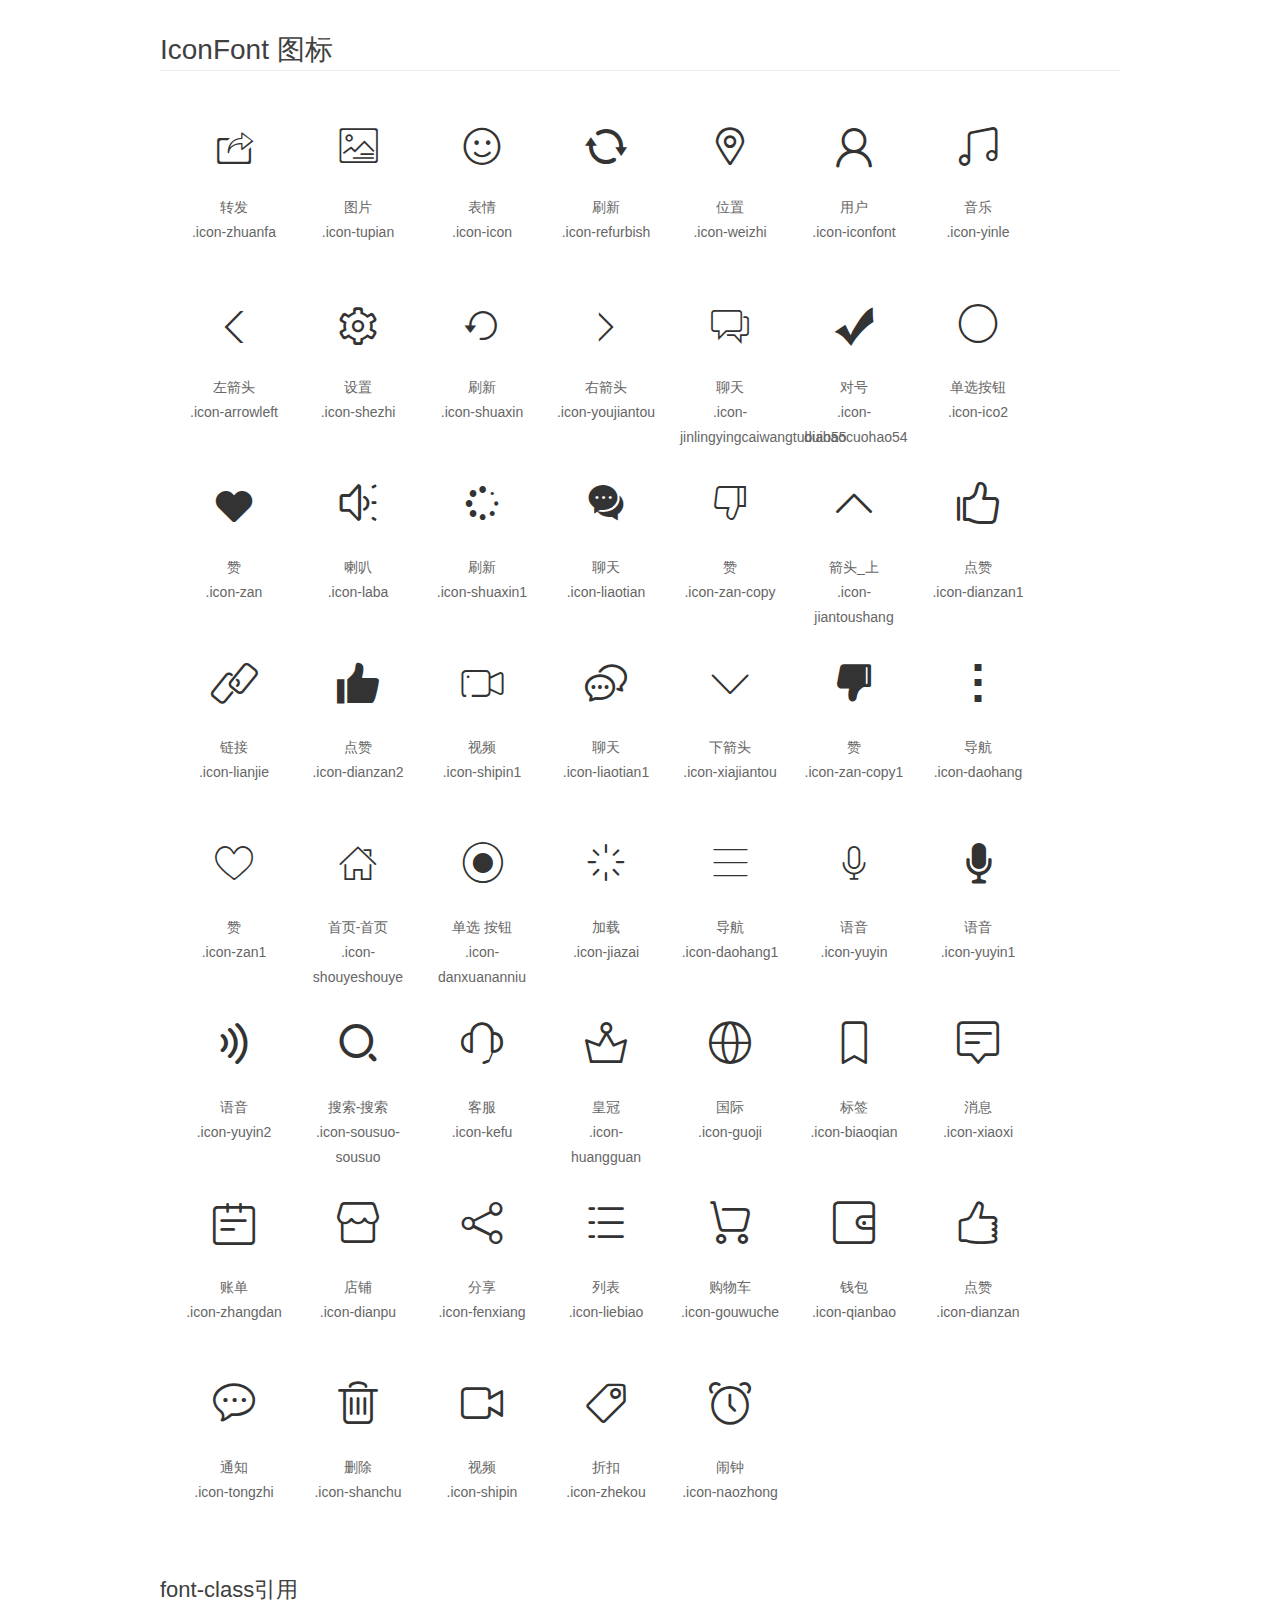
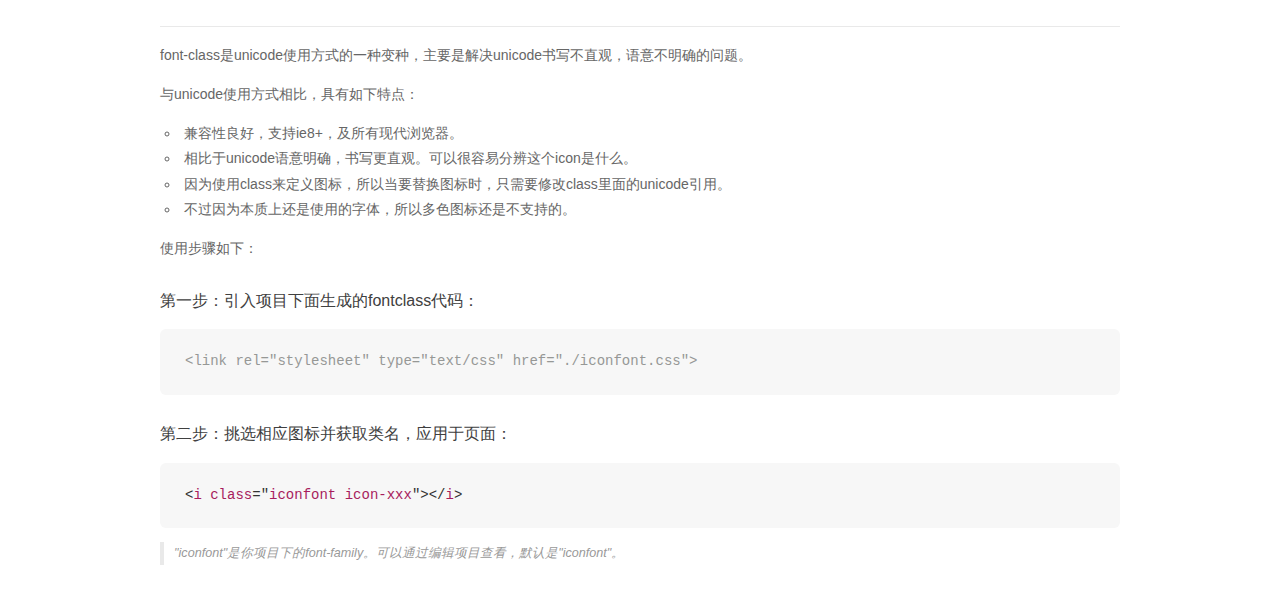
<file: public/fonts/demo_fontclass.html>
<!DOCTYPE html>
<html>
<head>
    <meta charset="utf-8"/>
    <title>IconFont</title>
    <link rel="stylesheet" href="demo.css">
    <link rel="stylesheet" href="iconfont.css">
</head>
<body>
    <div class="main markdown">
        <h1>IconFont 图标</h1>
        <ul class="icon_lists clear">
            
                <li>
                <i class="icon iconfont icon-zhuanfa"></i>
                    <div class="name">转发</div>
                    <div class="fontclass">.icon-zhuanfa</div>
                </li>
            
                <li>
                <i class="icon iconfont icon-tupian"></i>
                    <div class="name">图片</div>
                    <div class="fontclass">.icon-tupian</div>
                </li>
            
                <li>
                <i class="icon iconfont icon-icon"></i>
                    <div class="name">表情</div>
                    <div class="fontclass">.icon-icon</div>
                </li>
            
                <li>
                <i class="icon iconfont icon-refurbish"></i>
                    <div class="name">刷新</div>
                    <div class="fontclass">.icon-refurbish</div>
                </li>
            
                <li>
                <i class="icon iconfont icon-weizhi"></i>
                    <div class="name">位置</div>
                    <div class="fontclass">.icon-weizhi</div>
                </li>
            
                <li>
                <i class="icon iconfont icon-iconfont"></i>
                    <div class="name">用户</div>
                    <div class="fontclass">.icon-iconfont</div>
                </li>
            
                <li>
                <i class="icon iconfont icon-yinle"></i>
                    <div class="name">音乐</div>
                    <div class="fontclass">.icon-yinle</div>
                </li>
            
                <li>
                <i class="icon iconfont icon-arrowleft"></i>
                    <div class="name">左箭头</div>
                    <div class="fontclass">.icon-arrowleft</div>
                </li>
            
                <li>
                <i class="icon iconfont icon-shezhi"></i>
                    <div class="name">设置</div>
                    <div class="fontclass">.icon-shezhi</div>
                </li>
            
                <li>
                <i class="icon iconfont icon-shuaxin"></i>
                    <div class="name">刷新</div>
                    <div class="fontclass">.icon-shuaxin</div>
                </li>
            
                <li>
                <i class="icon iconfont icon-youjiantou"></i>
                    <div class="name">右箭头</div>
                    <div class="fontclass">.icon-youjiantou</div>
                </li>
            
                <li>
                <i class="icon iconfont icon-jinlingyingcaiwangtubiao55"></i>
                    <div class="name">聊天</div>
                    <div class="fontclass">.icon-jinlingyingcaiwangtubiao55</div>
                </li>
            
                <li>
                <i class="icon iconfont icon-duihaocuohao54"></i>
                    <div class="name">对号</div>
                    <div class="fontclass">.icon-duihaocuohao54</div>
                </li>
            
                <li>
                <i class="icon iconfont icon-ico2"></i>
                    <div class="name">单选按钮</div>
                    <div class="fontclass">.icon-ico2</div>
                </li>
            
                <li>
                <i class="icon iconfont icon-zan"></i>
                    <div class="name">赞</div>
                    <div class="fontclass">.icon-zan</div>
                </li>
            
                <li>
                <i class="icon iconfont icon-laba"></i>
                    <div class="name">喇叭</div>
                    <div class="fontclass">.icon-laba</div>
                </li>
            
                <li>
                <i class="icon iconfont icon-shuaxin1"></i>
                    <div class="name">刷新</div>
                    <div class="fontclass">.icon-shuaxin1</div>
                </li>
            
                <li>
                <i class="icon iconfont icon-liaotian"></i>
                    <div class="name">聊天</div>
                    <div class="fontclass">.icon-liaotian</div>
                </li>
            
                <li>
                <i class="icon iconfont icon-zan-copy"></i>
                    <div class="name">赞</div>
                    <div class="fontclass">.icon-zan-copy</div>
                </li>
            
                <li>
                <i class="icon iconfont icon-jiantoushang"></i>
                    <div class="name">箭头_上</div>
                    <div class="fontclass">.icon-jiantoushang</div>
                </li>
            
                <li>
                <i class="icon iconfont icon-dianzan1"></i>
                    <div class="name">点赞</div>
                    <div class="fontclass">.icon-dianzan1</div>
                </li>
            
                <li>
                <i class="icon iconfont icon-lianjie"></i>
                    <div class="name">链接</div>
                    <div class="fontclass">.icon-lianjie</div>
                </li>
            
                <li>
                <i class="icon iconfont icon-dianzan2"></i>
                    <div class="name">点赞</div>
                    <div class="fontclass">.icon-dianzan2</div>
                </li>
            
                <li>
                <i class="icon iconfont icon-shipin1"></i>
                    <div class="name">视频</div>
                    <div class="fontclass">.icon-shipin1</div>
                </li>
            
                <li>
                <i class="icon iconfont icon-liaotian1"></i>
                    <div class="name">聊天</div>
                    <div class="fontclass">.icon-liaotian1</div>
                </li>
            
                <li>
                <i class="icon iconfont icon-xiajiantou"></i>
                    <div class="name">下箭头</div>
                    <div class="fontclass">.icon-xiajiantou</div>
                </li>
            
                <li>
                <i class="icon iconfont icon-zan-copy1"></i>
                    <div class="name">赞</div>
                    <div class="fontclass">.icon-zan-copy1</div>
                </li>
            
                <li>
                <i class="icon iconfont icon-daohang"></i>
                    <div class="name">导航</div>
                    <div class="fontclass">.icon-daohang</div>
                </li>
            
                <li>
                <i class="icon iconfont icon-zan1"></i>
                    <div class="name">赞</div>
                    <div class="fontclass">.icon-zan1</div>
                </li>
            
                <li>
                <i class="icon iconfont icon-shouyeshouye"></i>
                    <div class="name">首页-首页</div>
                    <div class="fontclass">.icon-shouyeshouye</div>
                </li>
            
                <li>
                <i class="icon iconfont icon-danxuananniu"></i>
                    <div class="name">单选 按钮</div>
                    <div class="fontclass">.icon-danxuananniu</div>
                </li>
            
                <li>
                <i class="icon iconfont icon-jiazai"></i>
                    <div class="name">加载</div>
                    <div class="fontclass">.icon-jiazai</div>
                </li>
            
                <li>
                <i class="icon iconfont icon-daohang1"></i>
                    <div class="name">导航</div>
                    <div class="fontclass">.icon-daohang1</div>
                </li>
            
                <li>
                <i class="icon iconfont icon-yuyin"></i>
                    <div class="name">语音</div>
                    <div class="fontclass">.icon-yuyin</div>
                </li>
            
                <li>
                <i class="icon iconfont icon-yuyin1"></i>
                    <div class="name">语音</div>
                    <div class="fontclass">.icon-yuyin1</div>
                </li>
            
                <li>
                <i class="icon iconfont icon-yuyin2"></i>
                    <div class="name">语音</div>
                    <div class="fontclass">.icon-yuyin2</div>
                </li>
            
                <li>
                <i class="icon iconfont icon-sousuo-sousuo"></i>
                    <div class="name">搜索-搜索</div>
                    <div class="fontclass">.icon-sousuo-sousuo</div>
                </li>
            
                <li>
                <i class="icon iconfont icon-kefu"></i>
                    <div class="name">客服</div>
                    <div class="fontclass">.icon-kefu</div>
                </li>
            
                <li>
                <i class="icon iconfont icon-huangguan"></i>
                    <div class="name">皇冠</div>
                    <div class="fontclass">.icon-huangguan</div>
                </li>
            
                <li>
                <i class="icon iconfont icon-guoji"></i>
                    <div class="name">国际</div>
                    <div class="fontclass">.icon-guoji</div>
                </li>
            
                <li>
                <i class="icon iconfont icon-biaoqian"></i>
                    <div class="name">标签</div>
                    <div class="fontclass">.icon-biaoqian</div>
                </li>
            
                <li>
                <i class="icon iconfont icon-xiaoxi"></i>
                    <div class="name">消息</div>
                    <div class="fontclass">.icon-xiaoxi</div>
                </li>
            
                <li>
                <i class="icon iconfont icon-zhangdan"></i>
                    <div class="name">账单</div>
                    <div class="fontclass">.icon-zhangdan</div>
                </li>
            
                <li>
                <i class="icon iconfont icon-dianpu"></i>
                    <div class="name">店铺</div>
                    <div class="fontclass">.icon-dianpu</div>
                </li>
            
                <li>
                <i class="icon iconfont icon-fenxiang"></i>
                    <div class="name">分享</div>
                    <div class="fontclass">.icon-fenxiang</div>
                </li>
            
                <li>
                <i class="icon iconfont icon-liebiao"></i>
                    <div class="name">列表</div>
                    <div class="fontclass">.icon-liebiao</div>
                </li>
            
                <li>
                <i class="icon iconfont icon-gouwuche"></i>
                    <div class="name">购物车</div>
                    <div class="fontclass">.icon-gouwuche</div>
                </li>
            
                <li>
                <i class="icon iconfont icon-qianbao"></i>
                    <div class="name">钱包</div>
                    <div class="fontclass">.icon-qianbao</div>
                </li>
            
                <li>
                <i class="icon iconfont icon-dianzan"></i>
                    <div class="name">点赞</div>
                    <div class="fontclass">.icon-dianzan</div>
                </li>
            
                <li>
                <i class="icon iconfont icon-tongzhi"></i>
                    <div class="name">通知</div>
                    <div class="fontclass">.icon-tongzhi</div>
                </li>
            
                <li>
                <i class="icon iconfont icon-shanchu"></i>
                    <div class="name">删除</div>
                    <div class="fontclass">.icon-shanchu</div>
                </li>
            
                <li>
                <i class="icon iconfont icon-shipin"></i>
                    <div class="name">视频</div>
                    <div class="fontclass">.icon-shipin</div>
                </li>
            
                <li>
                <i class="icon iconfont icon-zhekou"></i>
                    <div class="name">折扣</div>
                    <div class="fontclass">.icon-zhekou</div>
                </li>
            
                <li>
                <i class="icon iconfont icon-naozhong"></i>
                    <div class="name">闹钟</div>
                    <div class="fontclass">.icon-naozhong</div>
                </li>
            
        </ul>

        <h2 id="font-class-">font-class引用</h2>
        <hr>

        <p>font-class是unicode使用方式的一种变种，主要是解决unicode书写不直观，语意不明确的问题。</p>
        <p>与unicode使用方式相比，具有如下特点：</p>
        <ul>
        <li>兼容性良好，支持ie8+，及所有现代浏览器。</li>
        <li>相比于unicode语意明确，书写更直观。可以很容易分辨这个icon是什么。</li>
        <li>因为使用class来定义图标，所以当要替换图标时，只需要修改class里面的unicode引用。</li>
        <li>不过因为本质上还是使用的字体，所以多色图标还是不支持的。</li>
        </ul>
        <p>使用步骤如下：</p>
        <h3 id="-fontclass-">第一步：引入项目下面生成的fontclass代码：</h3>


        <pre><code class="lang-js hljs javascript"><span class="hljs-comment">&lt;link rel="stylesheet" type="text/css" href="./iconfont.css"&gt;</span></code></pre>
        <h3 id="-">第二步：挑选相应图标并获取类名，应用于页面：</h3>
        <pre><code class="lang-css hljs">&lt;<span class="hljs-selector-tag">i</span> <span class="hljs-selector-tag">class</span>="<span class="hljs-selector-tag">iconfont</span> <span class="hljs-selector-tag">icon-xxx</span>"&gt;&lt;/<span class="hljs-selector-tag">i</span>&gt;</code></pre>
        <blockquote>
        <p>"iconfont"是你项目下的font-family。可以通过编辑项目查看，默认是"iconfont"。</p>
        </blockquote>
    </div>
</body>
</html>
</file>
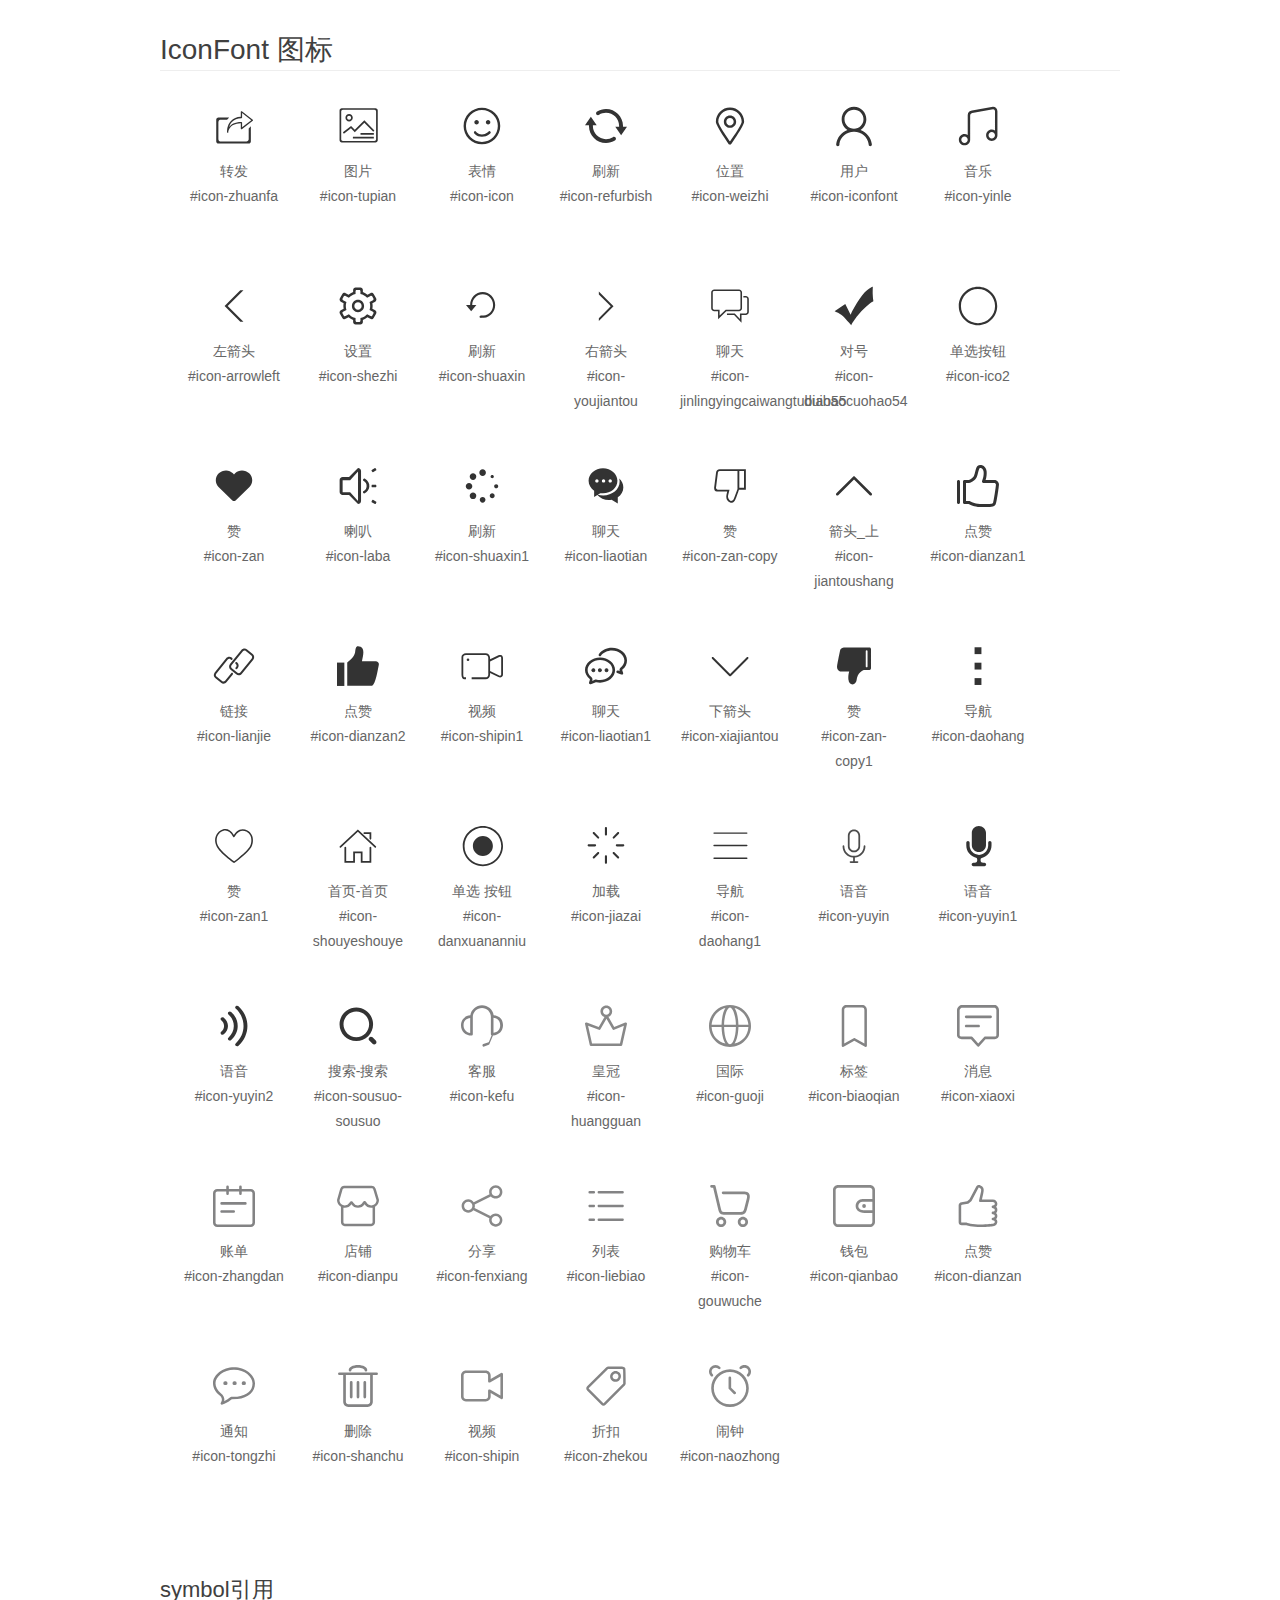
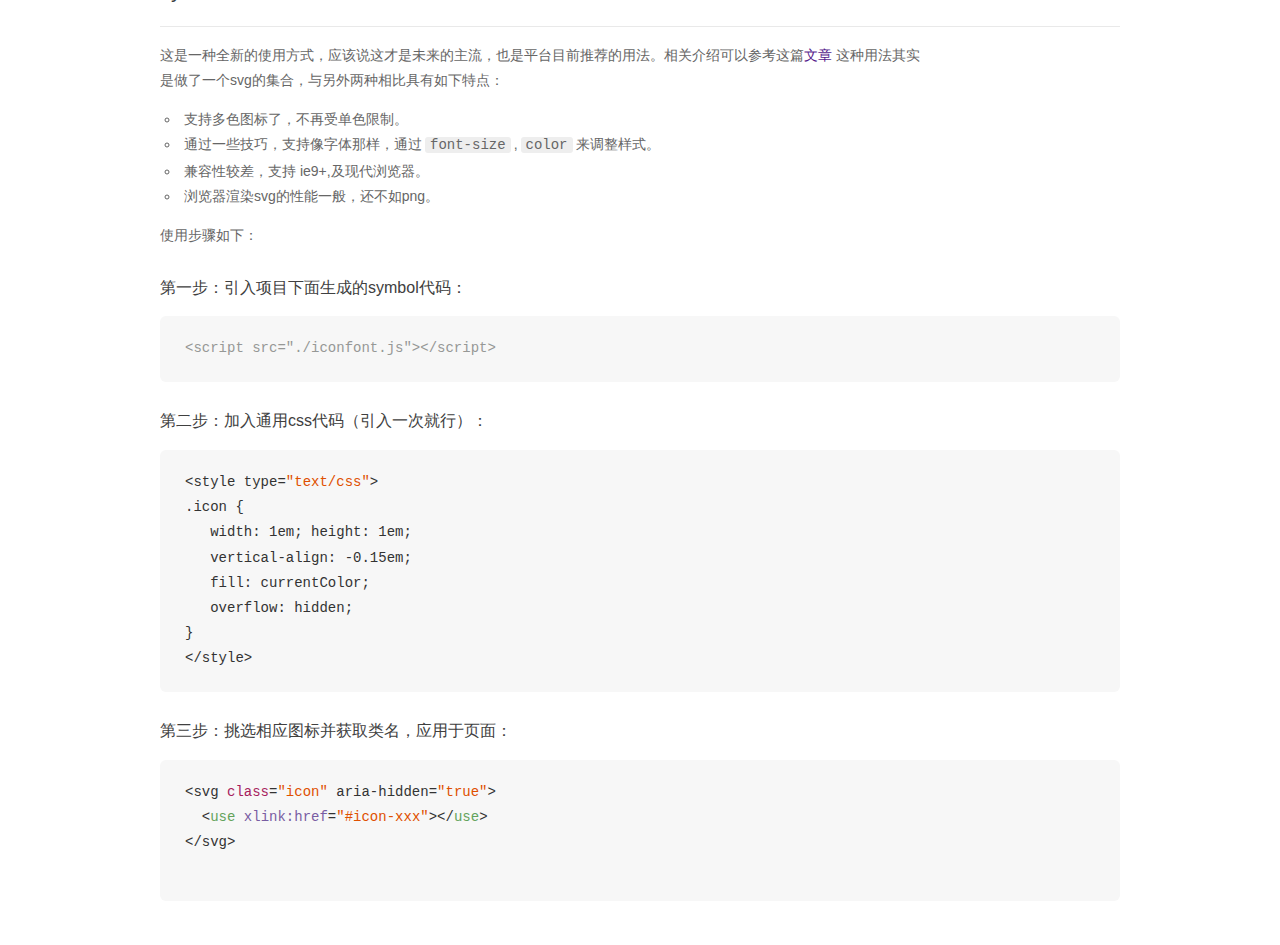
<file: public/fonts/demo_symbol.html>
<!DOCTYPE html>
<html>
<head>
    <meta charset="utf-8"/>
    <title>IconFont</title>
    <link rel="stylesheet" href="demo.css">
    <script src="iconfont.js"></script>

    <style type="text/css">
        .icon {
          /* 通过设置 font-size 来改变图标大小 */
          width: 1em; height: 1em;
          /* 图标和文字相邻时，垂直对齐 */
          vertical-align: -0.15em;
          /* 通过设置 color 来改变 SVG 的颜色/fill */
          fill: currentColor;
          /* path 和 stroke 溢出 viewBox 部分在 IE 下会显示
             normalize.css 中也包含这行 */
          overflow: hidden;
        }

    </style>
</head>
<body>
    <div class="main markdown">
        <h1>IconFont 图标</h1>
        <ul class="icon_lists clear">
            
                <li>
                    <svg class="icon" aria-hidden="true">
                        <use xlink:href="#icon-zhuanfa"></use>
                    </svg>
                    <div class="name">转发</div>
                    <div class="fontclass">#icon-zhuanfa</div>
                </li>
            
                <li>
                    <svg class="icon" aria-hidden="true">
                        <use xlink:href="#icon-tupian"></use>
                    </svg>
                    <div class="name">图片</div>
                    <div class="fontclass">#icon-tupian</div>
                </li>
            
                <li>
                    <svg class="icon" aria-hidden="true">
                        <use xlink:href="#icon-icon"></use>
                    </svg>
                    <div class="name">表情</div>
                    <div class="fontclass">#icon-icon</div>
                </li>
            
                <li>
                    <svg class="icon" aria-hidden="true">
                        <use xlink:href="#icon-refurbish"></use>
                    </svg>
                    <div class="name">刷新</div>
                    <div class="fontclass">#icon-refurbish</div>
                </li>
            
                <li>
                    <svg class="icon" aria-hidden="true">
                        <use xlink:href="#icon-weizhi"></use>
                    </svg>
                    <div class="name">位置</div>
                    <div class="fontclass">#icon-weizhi</div>
                </li>
            
                <li>
                    <svg class="icon" aria-hidden="true">
                        <use xlink:href="#icon-iconfont"></use>
                    </svg>
                    <div class="name">用户</div>
                    <div class="fontclass">#icon-iconfont</div>
                </li>
            
                <li>
                    <svg class="icon" aria-hidden="true">
                        <use xlink:href="#icon-yinle"></use>
                    </svg>
                    <div class="name">音乐</div>
                    <div class="fontclass">#icon-yinle</div>
                </li>
            
                <li>
                    <svg class="icon" aria-hidden="true">
                        <use xlink:href="#icon-arrowleft"></use>
                    </svg>
                    <div class="name">左箭头</div>
                    <div class="fontclass">#icon-arrowleft</div>
                </li>
            
                <li>
                    <svg class="icon" aria-hidden="true">
                        <use xlink:href="#icon-shezhi"></use>
                    </svg>
                    <div class="name">设置</div>
                    <div class="fontclass">#icon-shezhi</div>
                </li>
            
                <li>
                    <svg class="icon" aria-hidden="true">
                        <use xlink:href="#icon-shuaxin"></use>
                    </svg>
                    <div class="name">刷新</div>
                    <div class="fontclass">#icon-shuaxin</div>
                </li>
            
                <li>
                    <svg class="icon" aria-hidden="true">
                        <use xlink:href="#icon-youjiantou"></use>
                    </svg>
                    <div class="name">右箭头</div>
                    <div class="fontclass">#icon-youjiantou</div>
                </li>
            
                <li>
                    <svg class="icon" aria-hidden="true">
                        <use xlink:href="#icon-jinlingyingcaiwangtubiao55"></use>
                    </svg>
                    <div class="name">聊天</div>
                    <div class="fontclass">#icon-jinlingyingcaiwangtubiao55</div>
                </li>
            
                <li>
                    <svg class="icon" aria-hidden="true">
                        <use xlink:href="#icon-duihaocuohao54"></use>
                    </svg>
                    <div class="name">对号</div>
                    <div class="fontclass">#icon-duihaocuohao54</div>
                </li>
            
                <li>
                    <svg class="icon" aria-hidden="true">
                        <use xlink:href="#icon-ico2"></use>
                    </svg>
                    <div class="name">单选按钮</div>
                    <div class="fontclass">#icon-ico2</div>
                </li>
            
                <li>
                    <svg class="icon" aria-hidden="true">
                        <use xlink:href="#icon-zan"></use>
                    </svg>
                    <div class="name">赞</div>
                    <div class="fontclass">#icon-zan</div>
                </li>
            
                <li>
                    <svg class="icon" aria-hidden="true">
                        <use xlink:href="#icon-laba"></use>
                    </svg>
                    <div class="name">喇叭</div>
                    <div class="fontclass">#icon-laba</div>
                </li>
            
                <li>
                    <svg class="icon" aria-hidden="true">
                        <use xlink:href="#icon-shuaxin1"></use>
                    </svg>
                    <div class="name">刷新</div>
                    <div class="fontclass">#icon-shuaxin1</div>
                </li>
            
                <li>
                    <svg class="icon" aria-hidden="true">
                        <use xlink:href="#icon-liaotian"></use>
                    </svg>
                    <div class="name">聊天</div>
                    <div class="fontclass">#icon-liaotian</div>
                </li>
            
                <li>
                    <svg class="icon" aria-hidden="true">
                        <use xlink:href="#icon-zan-copy"></use>
                    </svg>
                    <div class="name">赞</div>
                    <div class="fontclass">#icon-zan-copy</div>
                </li>
            
                <li>
                    <svg class="icon" aria-hidden="true">
                        <use xlink:href="#icon-jiantoushang"></use>
                    </svg>
                    <div class="name">箭头_上</div>
                    <div class="fontclass">#icon-jiantoushang</div>
                </li>
            
                <li>
                    <svg class="icon" aria-hidden="true">
                        <use xlink:href="#icon-dianzan1"></use>
                    </svg>
                    <div class="name">点赞</div>
                    <div class="fontclass">#icon-dianzan1</div>
                </li>
            
                <li>
                    <svg class="icon" aria-hidden="true">
                        <use xlink:href="#icon-lianjie"></use>
                    </svg>
                    <div class="name">链接</div>
                    <div class="fontclass">#icon-lianjie</div>
                </li>
            
                <li>
                    <svg class="icon" aria-hidden="true">
                        <use xlink:href="#icon-dianzan2"></use>
                    </svg>
                    <div class="name">点赞</div>
                    <div class="fontclass">#icon-dianzan2</div>
                </li>
            
                <li>
                    <svg class="icon" aria-hidden="true">
                        <use xlink:href="#icon-shipin1"></use>
                    </svg>
                    <div class="name">视频</div>
                    <div class="fontclass">#icon-shipin1</div>
                </li>
            
                <li>
                    <svg class="icon" aria-hidden="true">
                        <use xlink:href="#icon-liaotian1"></use>
                    </svg>
                    <div class="name">聊天</div>
                    <div class="fontclass">#icon-liaotian1</div>
                </li>
            
                <li>
                    <svg class="icon" aria-hidden="true">
                        <use xlink:href="#icon-xiajiantou"></use>
                    </svg>
                    <div class="name">下箭头</div>
                    <div class="fontclass">#icon-xiajiantou</div>
                </li>
            
                <li>
                    <svg class="icon" aria-hidden="true">
                        <use xlink:href="#icon-zan-copy1"></use>
                    </svg>
                    <div class="name">赞</div>
                    <div class="fontclass">#icon-zan-copy1</div>
                </li>
            
                <li>
                    <svg class="icon" aria-hidden="true">
                        <use xlink:href="#icon-daohang"></use>
                    </svg>
                    <div class="name">导航</div>
                    <div class="fontclass">#icon-daohang</div>
                </li>
            
                <li>
                    <svg class="icon" aria-hidden="true">
                        <use xlink:href="#icon-zan1"></use>
                    </svg>
                    <div class="name">赞</div>
                    <div class="fontclass">#icon-zan1</div>
                </li>
            
                <li>
                    <svg class="icon" aria-hidden="true">
                        <use xlink:href="#icon-shouyeshouye"></use>
                    </svg>
                    <div class="name">首页-首页</div>
                    <div class="fontclass">#icon-shouyeshouye</div>
                </li>
            
                <li>
                    <svg class="icon" aria-hidden="true">
                        <use xlink:href="#icon-danxuananniu"></use>
                    </svg>
                    <div class="name">单选 按钮</div>
                    <div class="fontclass">#icon-danxuananniu</div>
                </li>
            
                <li>
                    <svg class="icon" aria-hidden="true">
                        <use xlink:href="#icon-jiazai"></use>
                    </svg>
                    <div class="name">加载</div>
                    <div class="fontclass">#icon-jiazai</div>
                </li>
            
                <li>
                    <svg class="icon" aria-hidden="true">
                        <use xlink:href="#icon-daohang1"></use>
                    </svg>
                    <div class="name">导航</div>
                    <div class="fontclass">#icon-daohang1</div>
                </li>
            
                <li>
                    <svg class="icon" aria-hidden="true">
                        <use xlink:href="#icon-yuyin"></use>
                    </svg>
                    <div class="name">语音</div>
                    <div class="fontclass">#icon-yuyin</div>
                </li>
            
                <li>
                    <svg class="icon" aria-hidden="true">
                        <use xlink:href="#icon-yuyin1"></use>
                    </svg>
                    <div class="name">语音</div>
                    <div class="fontclass">#icon-yuyin1</div>
                </li>
            
                <li>
                    <svg class="icon" aria-hidden="true">
                        <use xlink:href="#icon-yuyin2"></use>
                    </svg>
                    <div class="name">语音</div>
                    <div class="fontclass">#icon-yuyin2</div>
                </li>
            
                <li>
                    <svg class="icon" aria-hidden="true">
                        <use xlink:href="#icon-sousuo-sousuo"></use>
                    </svg>
                    <div class="name">搜索-搜索</div>
                    <div class="fontclass">#icon-sousuo-sousuo</div>
                </li>
            
                <li>
                    <svg class="icon" aria-hidden="true">
                        <use xlink:href="#icon-kefu"></use>
                    </svg>
                    <div class="name">客服</div>
                    <div class="fontclass">#icon-kefu</div>
                </li>
            
                <li>
                    <svg class="icon" aria-hidden="true">
                        <use xlink:href="#icon-huangguan"></use>
                    </svg>
                    <div class="name">皇冠</div>
                    <div class="fontclass">#icon-huangguan</div>
                </li>
            
                <li>
                    <svg class="icon" aria-hidden="true">
                        <use xlink:href="#icon-guoji"></use>
                    </svg>
                    <div class="name">国际</div>
                    <div class="fontclass">#icon-guoji</div>
                </li>
            
                <li>
                    <svg class="icon" aria-hidden="true">
                        <use xlink:href="#icon-biaoqian"></use>
                    </svg>
                    <div class="name">标签</div>
                    <div class="fontclass">#icon-biaoqian</div>
                </li>
            
                <li>
                    <svg class="icon" aria-hidden="true">
                        <use xlink:href="#icon-xiaoxi"></use>
                    </svg>
                    <div class="name">消息</div>
                    <div class="fontclass">#icon-xiaoxi</div>
                </li>
            
                <li>
                    <svg class="icon" aria-hidden="true">
                        <use xlink:href="#icon-zhangdan"></use>
                    </svg>
                    <div class="name">账单</div>
                    <div class="fontclass">#icon-zhangdan</div>
                </li>
            
                <li>
                    <svg class="icon" aria-hidden="true">
                        <use xlink:href="#icon-dianpu"></use>
                    </svg>
                    <div class="name">店铺</div>
                    <div class="fontclass">#icon-dianpu</div>
                </li>
            
                <li>
                    <svg class="icon" aria-hidden="true">
                        <use xlink:href="#icon-fenxiang"></use>
                    </svg>
                    <div class="name">分享</div>
                    <div class="fontclass">#icon-fenxiang</div>
                </li>
            
                <li>
                    <svg class="icon" aria-hidden="true">
                        <use xlink:href="#icon-liebiao"></use>
                    </svg>
                    <div class="name">列表</div>
                    <div class="fontclass">#icon-liebiao</div>
                </li>
            
                <li>
                    <svg class="icon" aria-hidden="true">
                        <use xlink:href="#icon-gouwuche"></use>
                    </svg>
                    <div class="name">购物车</div>
                    <div class="fontclass">#icon-gouwuche</div>
                </li>
            
                <li>
                    <svg class="icon" aria-hidden="true">
                        <use xlink:href="#icon-qianbao"></use>
                    </svg>
                    <div class="name">钱包</div>
                    <div class="fontclass">#icon-qianbao</div>
                </li>
            
                <li>
                    <svg class="icon" aria-hidden="true">
                        <use xlink:href="#icon-dianzan"></use>
                    </svg>
                    <div class="name">点赞</div>
                    <div class="fontclass">#icon-dianzan</div>
                </li>
            
                <li>
                    <svg class="icon" aria-hidden="true">
                        <use xlink:href="#icon-tongzhi"></use>
                    </svg>
                    <div class="name">通知</div>
                    <div class="fontclass">#icon-tongzhi</div>
                </li>
            
                <li>
                    <svg class="icon" aria-hidden="true">
                        <use xlink:href="#icon-shanchu"></use>
                    </svg>
                    <div class="name">删除</div>
                    <div class="fontclass">#icon-shanchu</div>
                </li>
            
                <li>
                    <svg class="icon" aria-hidden="true">
                        <use xlink:href="#icon-shipin"></use>
                    </svg>
                    <div class="name">视频</div>
                    <div class="fontclass">#icon-shipin</div>
                </li>
            
                <li>
                    <svg class="icon" aria-hidden="true">
                        <use xlink:href="#icon-zhekou"></use>
                    </svg>
                    <div class="name">折扣</div>
                    <div class="fontclass">#icon-zhekou</div>
                </li>
            
                <li>
                    <svg class="icon" aria-hidden="true">
                        <use xlink:href="#icon-naozhong"></use>
                    </svg>
                    <div class="name">闹钟</div>
                    <div class="fontclass">#icon-naozhong</div>
                </li>
            
        </ul>


        <h2 id="symbol-">symbol引用</h2>
        <hr>

        <p>这是一种全新的使用方式，应该说这才是未来的主流，也是平台目前推荐的用法。相关介绍可以参考这篇<a href="">文章</a>
        这种用法其实是做了一个svg的集合，与另外两种相比具有如下特点：</p>
        <ul>
          <li>支持多色图标了，不再受单色限制。</li>
          <li>通过一些技巧，支持像字体那样，通过<code>font-size</code>,<code>color</code>来调整样式。</li>
          <li>兼容性较差，支持 ie9+,及现代浏览器。</li>
          <li>浏览器渲染svg的性能一般，还不如png。</li>
        </ul>
        <p>使用步骤如下：</p>
        <h3 id="-symbol-">第一步：引入项目下面生成的symbol代码：</h3>
        <pre><code class="lang-js hljs javascript"><span class="hljs-comment">&lt;script src="./iconfont.js"&gt;&lt;/script&gt;</span></code></pre>
        <h3 id="-css-">第二步：加入通用css代码（引入一次就行）：</h3>
        <pre><code class="lang-js hljs javascript">&lt;style type=<span class="hljs-string">"text/css"</span>&gt;
.icon {
   width: <span class="hljs-number">1</span>em; height: <span class="hljs-number">1</span>em;
   vertical-align: <span class="hljs-number">-0.15</span>em;
   fill: currentColor;
   overflow: hidden;
}
&lt;<span class="hljs-regexp">/style&gt;</span></code></pre>
        <h3 id="-">第三步：挑选相应图标并获取类名，应用于页面：</h3>
        <pre><code class="lang-js hljs javascript">&lt;svg <span class="hljs-class"><span class="hljs-keyword">class</span></span>=<span class="hljs-string">"icon"</span> aria-hidden=<span class="hljs-string">"true"</span>&gt;<span class="xml"><span class="hljs-tag">
  &lt;<span class="hljs-name">use</span> <span class="hljs-attr">xlink:href</span>=<span class="hljs-string">"#icon-xxx"</span>&gt;</span><span class="hljs-tag">&lt;/<span class="hljs-name">use</span>&gt;</span>
</span>&lt;<span class="hljs-regexp">/svg&gt;
        </span></code></pre>
    </div>
</body>
</html>
</file>
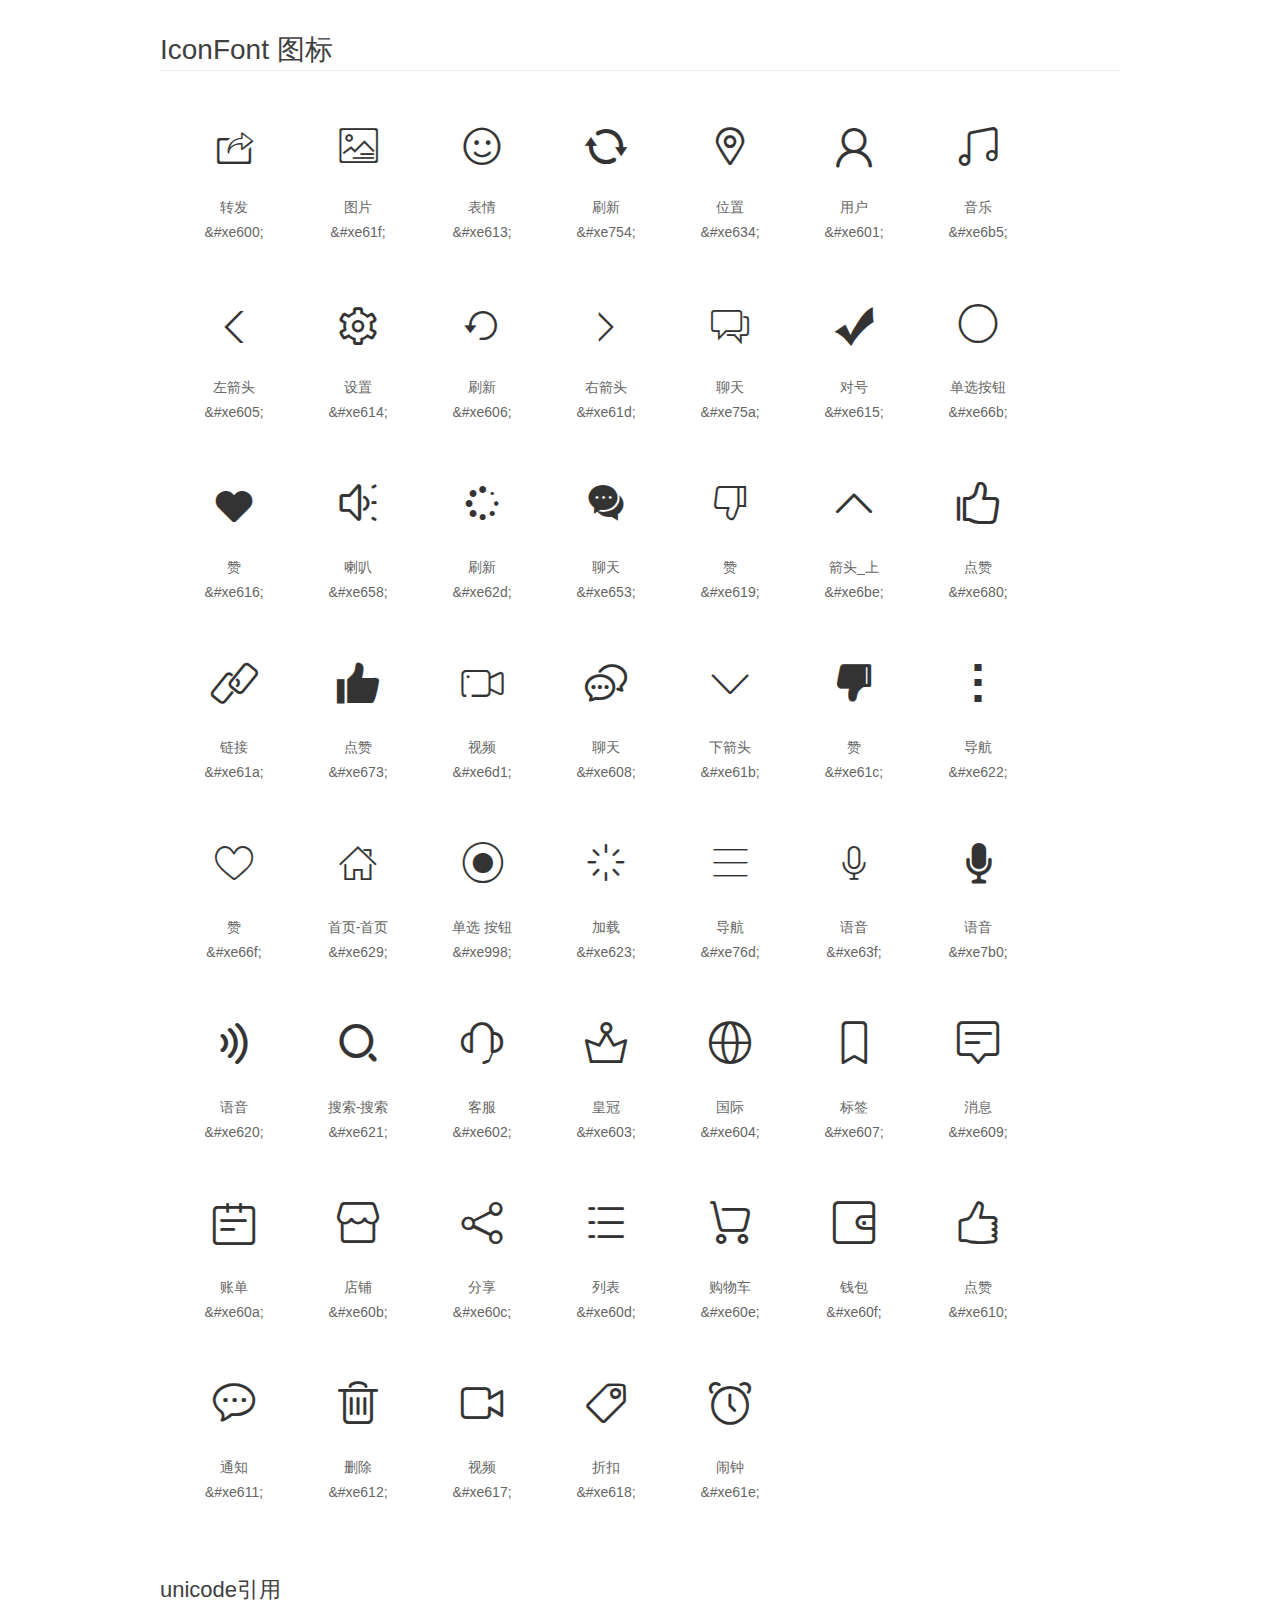
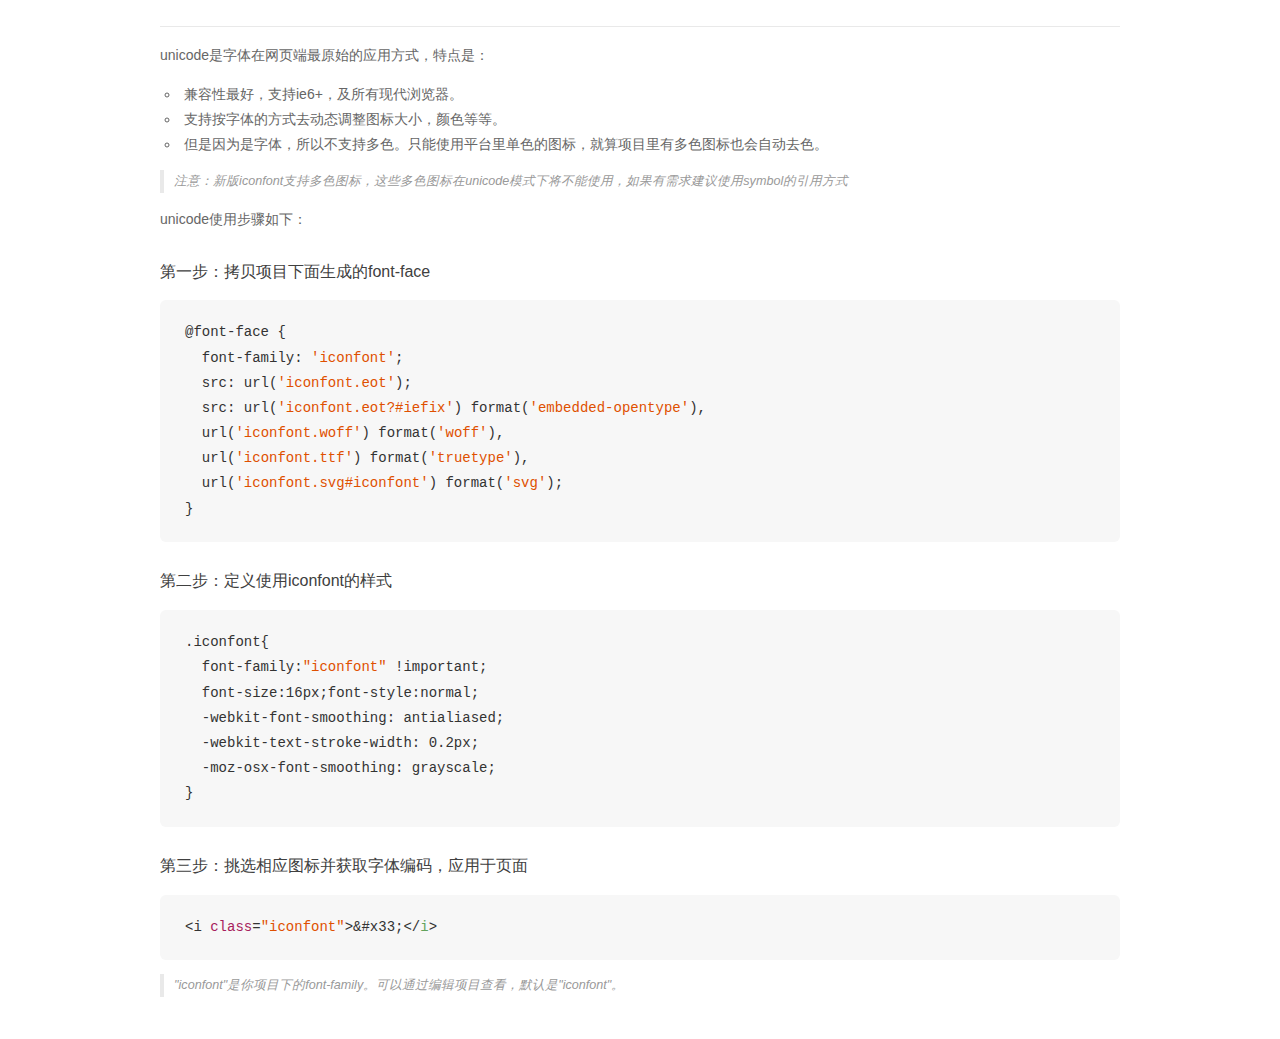
<file: public/fonts/demo_unicode.html>
<!DOCTYPE html>
<html>
<head>
    <meta charset="utf-8"/>
    <title>IconFont</title>
    <link rel="stylesheet" href="demo.css">

    <style type="text/css">

        @font-face {font-family: "iconfont";
          src: url('iconfont.eot'); /* IE9*/
          src: url('iconfont.eot#iefix') format('embedded-opentype'), /* IE6-IE8 */
          url('iconfont.woff') format('woff'), /* chrome, firefox */
          url('iconfont.ttf') format('truetype'), /* chrome, firefox, opera, Safari, Android, iOS 4.2+*/
          url('iconfont.svg#iconfont') format('svg'); /* iOS 4.1- */
        }

        .iconfont {
          font-family:"iconfont" !important;
          font-size:16px;
          font-style:normal;
          -webkit-font-smoothing: antialiased;
          -webkit-text-stroke-width: 0.2px;
          -moz-osx-font-smoothing: grayscale;
        }

    </style>
</head>
<body>
    <div class="main markdown">
        <h1>IconFont 图标</h1>
        <ul class="icon_lists clear">
            
                <li>
                <i class="icon iconfont">&#xe600;</i>
                    <div class="name">转发</div>
                    <div class="code">&amp;#xe600;</div>
                </li>
            
                <li>
                <i class="icon iconfont">&#xe61f;</i>
                    <div class="name">图片</div>
                    <div class="code">&amp;#xe61f;</div>
                </li>
            
                <li>
                <i class="icon iconfont">&#xe613;</i>
                    <div class="name">表情</div>
                    <div class="code">&amp;#xe613;</div>
                </li>
            
                <li>
                <i class="icon iconfont">&#xe754;</i>
                    <div class="name">刷新</div>
                    <div class="code">&amp;#xe754;</div>
                </li>
            
                <li>
                <i class="icon iconfont">&#xe634;</i>
                    <div class="name">位置</div>
                    <div class="code">&amp;#xe634;</div>
                </li>
            
                <li>
                <i class="icon iconfont">&#xe601;</i>
                    <div class="name">用户</div>
                    <div class="code">&amp;#xe601;</div>
                </li>
            
                <li>
                <i class="icon iconfont">&#xe6b5;</i>
                    <div class="name">音乐</div>
                    <div class="code">&amp;#xe6b5;</div>
                </li>
            
                <li>
                <i class="icon iconfont">&#xe605;</i>
                    <div class="name">左箭头</div>
                    <div class="code">&amp;#xe605;</div>
                </li>
            
                <li>
                <i class="icon iconfont">&#xe614;</i>
                    <div class="name">设置</div>
                    <div class="code">&amp;#xe614;</div>
                </li>
            
                <li>
                <i class="icon iconfont">&#xe606;</i>
                    <div class="name">刷新</div>
                    <div class="code">&amp;#xe606;</div>
                </li>
            
                <li>
                <i class="icon iconfont">&#xe61d;</i>
                    <div class="name">右箭头</div>
                    <div class="code">&amp;#xe61d;</div>
                </li>
            
                <li>
                <i class="icon iconfont">&#xe75a;</i>
                    <div class="name">聊天</div>
                    <div class="code">&amp;#xe75a;</div>
                </li>
            
                <li>
                <i class="icon iconfont">&#xe615;</i>
                    <div class="name">对号</div>
                    <div class="code">&amp;#xe615;</div>
                </li>
            
                <li>
                <i class="icon iconfont">&#xe66b;</i>
                    <div class="name">单选按钮</div>
                    <div class="code">&amp;#xe66b;</div>
                </li>
            
                <li>
                <i class="icon iconfont">&#xe616;</i>
                    <div class="name">赞</div>
                    <div class="code">&amp;#xe616;</div>
                </li>
            
                <li>
                <i class="icon iconfont">&#xe658;</i>
                    <div class="name">喇叭</div>
                    <div class="code">&amp;#xe658;</div>
                </li>
            
                <li>
                <i class="icon iconfont">&#xe62d;</i>
                    <div class="name">刷新</div>
                    <div class="code">&amp;#xe62d;</div>
                </li>
            
                <li>
                <i class="icon iconfont">&#xe653;</i>
                    <div class="name">聊天</div>
                    <div class="code">&amp;#xe653;</div>
                </li>
            
                <li>
                <i class="icon iconfont">&#xe619;</i>
                    <div class="name">赞</div>
                    <div class="code">&amp;#xe619;</div>
                </li>
            
                <li>
                <i class="icon iconfont">&#xe6be;</i>
                    <div class="name">箭头_上</div>
                    <div class="code">&amp;#xe6be;</div>
                </li>
            
                <li>
                <i class="icon iconfont">&#xe680;</i>
                    <div class="name">点赞</div>
                    <div class="code">&amp;#xe680;</div>
                </li>
            
                <li>
                <i class="icon iconfont">&#xe61a;</i>
                    <div class="name">链接</div>
                    <div class="code">&amp;#xe61a;</div>
                </li>
            
                <li>
                <i class="icon iconfont">&#xe673;</i>
                    <div class="name">点赞</div>
                    <div class="code">&amp;#xe673;</div>
                </li>
            
                <li>
                <i class="icon iconfont">&#xe6d1;</i>
                    <div class="name">视频</div>
                    <div class="code">&amp;#xe6d1;</div>
                </li>
            
                <li>
                <i class="icon iconfont">&#xe608;</i>
                    <div class="name">聊天</div>
                    <div class="code">&amp;#xe608;</div>
                </li>
            
                <li>
                <i class="icon iconfont">&#xe61b;</i>
                    <div class="name">下箭头</div>
                    <div class="code">&amp;#xe61b;</div>
                </li>
            
                <li>
                <i class="icon iconfont">&#xe61c;</i>
                    <div class="name">赞</div>
                    <div class="code">&amp;#xe61c;</div>
                </li>
            
                <li>
                <i class="icon iconfont">&#xe622;</i>
                    <div class="name">导航</div>
                    <div class="code">&amp;#xe622;</div>
                </li>
            
                <li>
                <i class="icon iconfont">&#xe66f;</i>
                    <div class="name">赞</div>
                    <div class="code">&amp;#xe66f;</div>
                </li>
            
                <li>
                <i class="icon iconfont">&#xe629;</i>
                    <div class="name">首页-首页</div>
                    <div class="code">&amp;#xe629;</div>
                </li>
            
                <li>
                <i class="icon iconfont">&#xe998;</i>
                    <div class="name">单选 按钮</div>
                    <div class="code">&amp;#xe998;</div>
                </li>
            
                <li>
                <i class="icon iconfont">&#xe623;</i>
                    <div class="name">加载</div>
                    <div class="code">&amp;#xe623;</div>
                </li>
            
                <li>
                <i class="icon iconfont">&#xe76d;</i>
                    <div class="name">导航</div>
                    <div class="code">&amp;#xe76d;</div>
                </li>
            
                <li>
                <i class="icon iconfont">&#xe63f;</i>
                    <div class="name">语音</div>
                    <div class="code">&amp;#xe63f;</div>
                </li>
            
                <li>
                <i class="icon iconfont">&#xe7b0;</i>
                    <div class="name">语音</div>
                    <div class="code">&amp;#xe7b0;</div>
                </li>
            
                <li>
                <i class="icon iconfont">&#xe620;</i>
                    <div class="name">语音</div>
                    <div class="code">&amp;#xe620;</div>
                </li>
            
                <li>
                <i class="icon iconfont">&#xe621;</i>
                    <div class="name">搜索-搜索</div>
                    <div class="code">&amp;#xe621;</div>
                </li>
            
                <li>
                <i class="icon iconfont">&#xe602;</i>
                    <div class="name">客服</div>
                    <div class="code">&amp;#xe602;</div>
                </li>
            
                <li>
                <i class="icon iconfont">&#xe603;</i>
                    <div class="name">皇冠</div>
                    <div class="code">&amp;#xe603;</div>
                </li>
            
                <li>
                <i class="icon iconfont">&#xe604;</i>
                    <div class="name">国际</div>
                    <div class="code">&amp;#xe604;</div>
                </li>
            
                <li>
                <i class="icon iconfont">&#xe607;</i>
                    <div class="name">标签</div>
                    <div class="code">&amp;#xe607;</div>
                </li>
            
                <li>
                <i class="icon iconfont">&#xe609;</i>
                    <div class="name">消息</div>
                    <div class="code">&amp;#xe609;</div>
                </li>
            
                <li>
                <i class="icon iconfont">&#xe60a;</i>
                    <div class="name">账单</div>
                    <div class="code">&amp;#xe60a;</div>
                </li>
            
                <li>
                <i class="icon iconfont">&#xe60b;</i>
                    <div class="name">店铺</div>
                    <div class="code">&amp;#xe60b;</div>
                </li>
            
                <li>
                <i class="icon iconfont">&#xe60c;</i>
                    <div class="name">分享</div>
                    <div class="code">&amp;#xe60c;</div>
                </li>
            
                <li>
                <i class="icon iconfont">&#xe60d;</i>
                    <div class="name">列表</div>
                    <div class="code">&amp;#xe60d;</div>
                </li>
            
                <li>
                <i class="icon iconfont">&#xe60e;</i>
                    <div class="name">购物车</div>
                    <div class="code">&amp;#xe60e;</div>
                </li>
            
                <li>
                <i class="icon iconfont">&#xe60f;</i>
                    <div class="name">钱包</div>
                    <div class="code">&amp;#xe60f;</div>
                </li>
            
                <li>
                <i class="icon iconfont">&#xe610;</i>
                    <div class="name">点赞</div>
                    <div class="code">&amp;#xe610;</div>
                </li>
            
                <li>
                <i class="icon iconfont">&#xe611;</i>
                    <div class="name">通知</div>
                    <div class="code">&amp;#xe611;</div>
                </li>
            
                <li>
                <i class="icon iconfont">&#xe612;</i>
                    <div class="name">删除</div>
                    <div class="code">&amp;#xe612;</div>
                </li>
            
                <li>
                <i class="icon iconfont">&#xe617;</i>
                    <div class="name">视频</div>
                    <div class="code">&amp;#xe617;</div>
                </li>
            
                <li>
                <i class="icon iconfont">&#xe618;</i>
                    <div class="name">折扣</div>
                    <div class="code">&amp;#xe618;</div>
                </li>
            
                <li>
                <i class="icon iconfont">&#xe61e;</i>
                    <div class="name">闹钟</div>
                    <div class="code">&amp;#xe61e;</div>
                </li>
            
        </ul>
        <h2 id="unicode-">unicode引用</h2>
        <hr>

        <p>unicode是字体在网页端最原始的应用方式，特点是：</p>
        <ul>
        <li>兼容性最好，支持ie6+，及所有现代浏览器。</li>
        <li>支持按字体的方式去动态调整图标大小，颜色等等。</li>
        <li>但是因为是字体，所以不支持多色。只能使用平台里单色的图标，就算项目里有多色图标也会自动去色。</li>
        </ul>
        <blockquote>
        <p>注意：新版iconfont支持多色图标，这些多色图标在unicode模式下将不能使用，如果有需求建议使用symbol的引用方式</p>
        </blockquote>
        <p>unicode使用步骤如下：</p>
        <h3 id="-font-face">第一步：拷贝项目下面生成的font-face</h3>
        <pre><code class="lang-js hljs javascript">@font-face {
  font-family: <span class="hljs-string">'iconfont'</span>;
  src: url(<span class="hljs-string">'iconfont.eot'</span>);
  src: url(<span class="hljs-string">'iconfont.eot?#iefix'</span>) format(<span class="hljs-string">'embedded-opentype'</span>),
  url(<span class="hljs-string">'iconfont.woff'</span>) format(<span class="hljs-string">'woff'</span>),
  url(<span class="hljs-string">'iconfont.ttf'</span>) format(<span class="hljs-string">'truetype'</span>),
  url(<span class="hljs-string">'iconfont.svg#iconfont'</span>) format(<span class="hljs-string">'svg'</span>);
}
</code></pre>
        <h3 id="-iconfont-">第二步：定义使用iconfont的样式</h3>
        <pre><code class="lang-js hljs javascript">.iconfont{
  font-family:<span class="hljs-string">"iconfont"</span> !important;
  font-size:<span class="hljs-number">16</span>px;font-style:normal;
  -webkit-font-smoothing: antialiased;
  -webkit-text-stroke-width: <span class="hljs-number">0.2</span>px;
  -moz-osx-font-smoothing: grayscale;
}
</code></pre>
        <h3 id="-">第三步：挑选相应图标并获取字体编码，应用于页面</h3>
        <pre><code class="lang-js hljs javascript">&lt;i <span class="hljs-class"><span class="hljs-keyword">class</span></span>=<span class="hljs-string">"iconfont"</span>&gt;&amp;#x33;<span class="xml"><span class="hljs-tag">&lt;/<span class="hljs-name">i</span>&gt;</span></span></code></pre>

        <blockquote>
        <p>"iconfont"是你项目下的font-family。可以通过编辑项目查看，默认是"iconfont"。</p>
        </blockquote>
    </div>


</body>
</html>
</file>
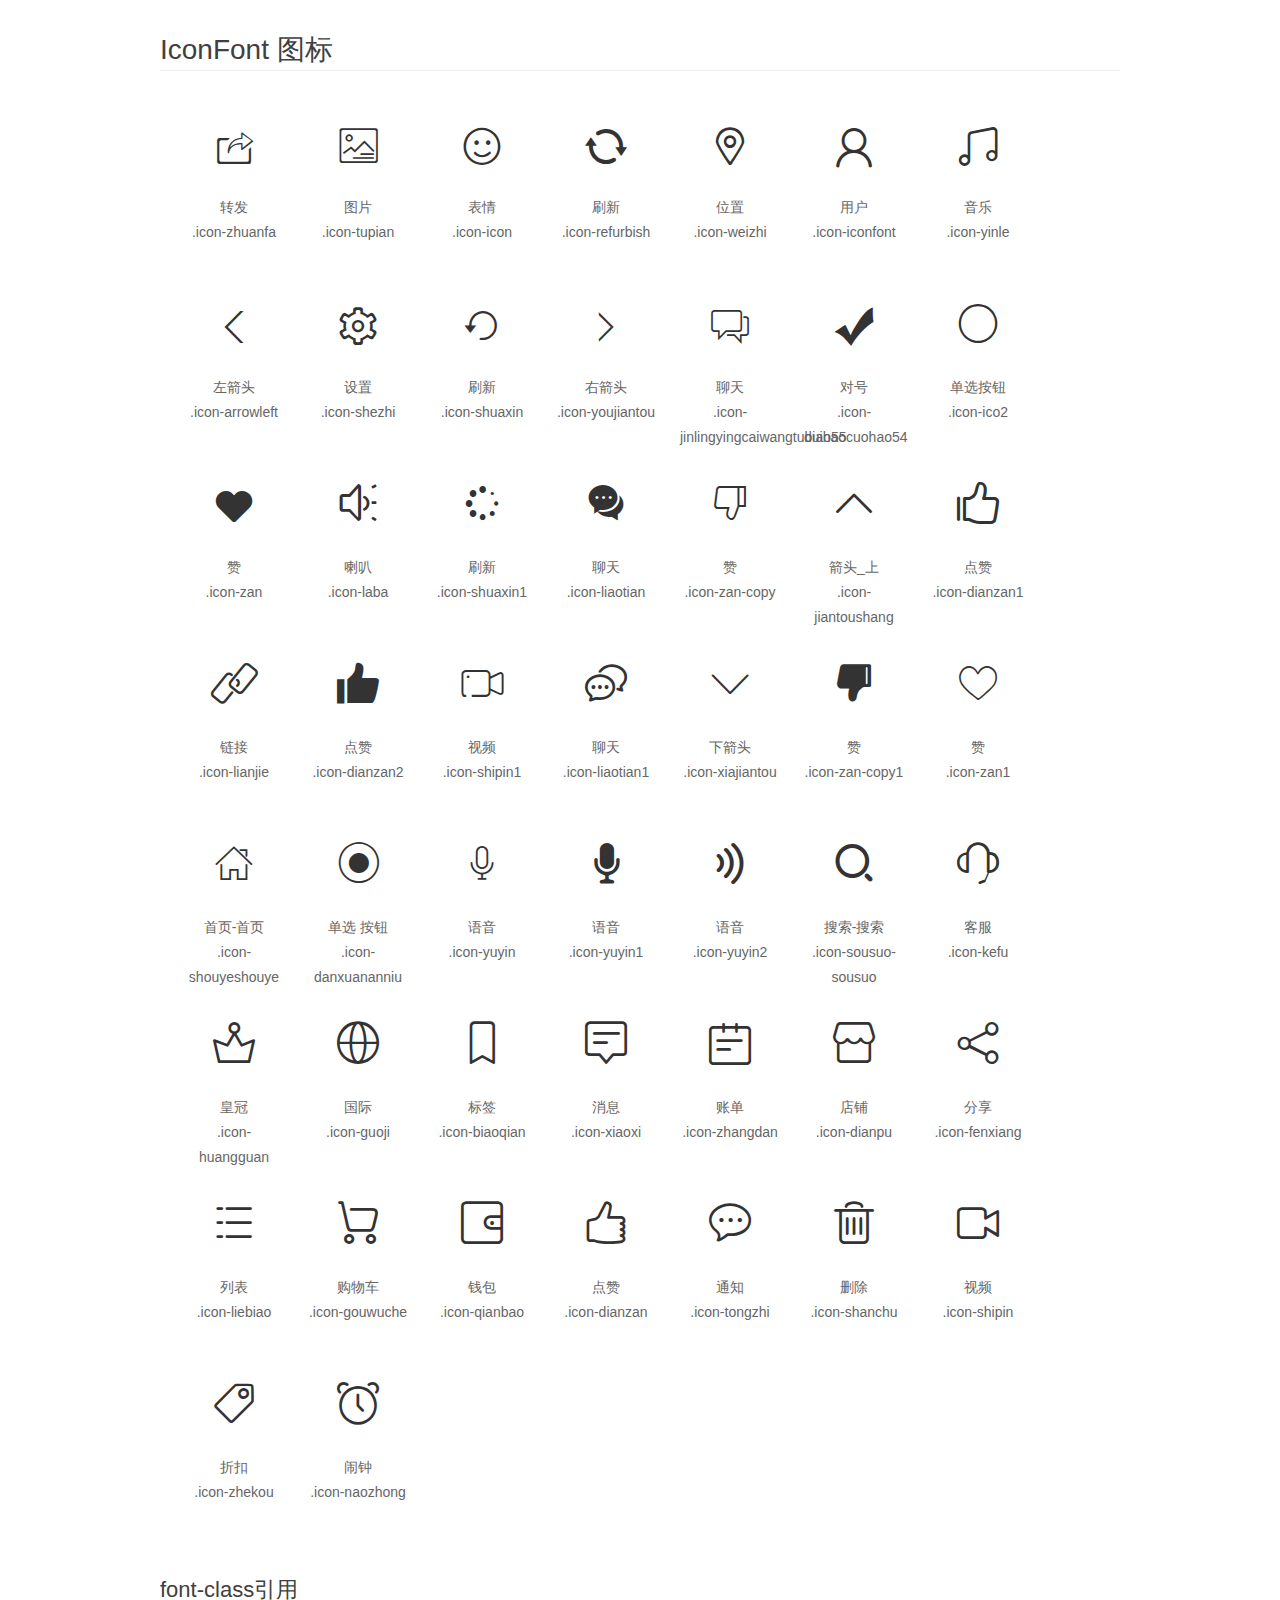
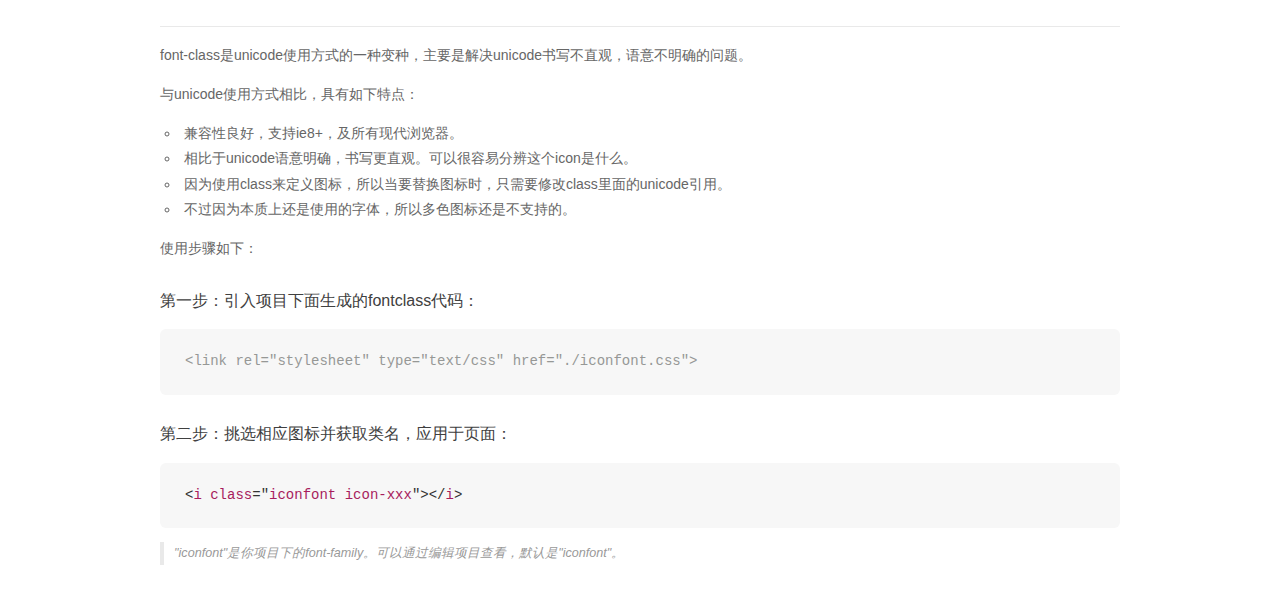
<file: public/libs/font_lae1m58w5pl23xr/demo_fontclass.html>
<!DOCTYPE html>
<html>
<head>
    <meta charset="utf-8"/>
    <title>IconFont</title>
    <link rel="stylesheet" href="demo.css">
    <link rel="stylesheet" href="iconfont.css">
</head>
<body>
    <div class="main markdown">
        <h1>IconFont 图标</h1>
        <ul class="icon_lists clear">
            
                <li>
                <i class="icon iconfont icon-zhuanfa"></i>
                    <div class="name">转发</div>
                    <div class="fontclass">.icon-zhuanfa</div>
                </li>
            
                <li>
                <i class="icon iconfont icon-tupian"></i>
                    <div class="name">图片</div>
                    <div class="fontclass">.icon-tupian</div>
                </li>
            
                <li>
                <i class="icon iconfont icon-icon"></i>
                    <div class="name">表情</div>
                    <div class="fontclass">.icon-icon</div>
                </li>
            
                <li>
                <i class="icon iconfont icon-refurbish"></i>
                    <div class="name">刷新</div>
                    <div class="fontclass">.icon-refurbish</div>
                </li>
            
                <li>
                <i class="icon iconfont icon-weizhi"></i>
                    <div class="name">位置</div>
                    <div class="fontclass">.icon-weizhi</div>
                </li>
            
                <li>
                <i class="icon iconfont icon-iconfont"></i>
                    <div class="name">用户</div>
                    <div class="fontclass">.icon-iconfont</div>
                </li>
            
                <li>
                <i class="icon iconfont icon-yinle"></i>
                    <div class="name">音乐</div>
                    <div class="fontclass">.icon-yinle</div>
                </li>
            
                <li>
                <i class="icon iconfont icon-arrowleft"></i>
                    <div class="name">左箭头</div>
                    <div class="fontclass">.icon-arrowleft</div>
                </li>
            
                <li>
                <i class="icon iconfont icon-shezhi"></i>
                    <div class="name">设置</div>
                    <div class="fontclass">.icon-shezhi</div>
                </li>
            
                <li>
                <i class="icon iconfont icon-shuaxin"></i>
                    <div class="name">刷新</div>
                    <div class="fontclass">.icon-shuaxin</div>
                </li>
            
                <li>
                <i class="icon iconfont icon-youjiantou"></i>
                    <div class="name">右箭头</div>
                    <div class="fontclass">.icon-youjiantou</div>
                </li>
            
                <li>
                <i class="icon iconfont icon-jinlingyingcaiwangtubiao55"></i>
                    <div class="name">聊天</div>
                    <div class="fontclass">.icon-jinlingyingcaiwangtubiao55</div>
                </li>
            
                <li>
                <i class="icon iconfont icon-duihaocuohao54"></i>
                    <div class="name">对号</div>
                    <div class="fontclass">.icon-duihaocuohao54</div>
                </li>
            
                <li>
                <i class="icon iconfont icon-ico2"></i>
                    <div class="name">单选按钮</div>
                    <div class="fontclass">.icon-ico2</div>
                </li>
            
                <li>
                <i class="icon iconfont icon-zan"></i>
                    <div class="name">赞</div>
                    <div class="fontclass">.icon-zan</div>
                </li>
            
                <li>
                <i class="icon iconfont icon-laba"></i>
                    <div class="name">喇叭</div>
                    <div class="fontclass">.icon-laba</div>
                </li>
            
                <li>
                <i class="icon iconfont icon-shuaxin1"></i>
                    <div class="name">刷新</div>
                    <div class="fontclass">.icon-shuaxin1</div>
                </li>
            
                <li>
                <i class="icon iconfont icon-liaotian"></i>
                    <div class="name">聊天</div>
                    <div class="fontclass">.icon-liaotian</div>
                </li>
            
                <li>
                <i class="icon iconfont icon-zan-copy"></i>
                    <div class="name">赞</div>
                    <div class="fontclass">.icon-zan-copy</div>
                </li>
            
                <li>
                <i class="icon iconfont icon-jiantoushang"></i>
                    <div class="name">箭头_上</div>
                    <div class="fontclass">.icon-jiantoushang</div>
                </li>
            
                <li>
                <i class="icon iconfont icon-dianzan1"></i>
                    <div class="name">点赞</div>
                    <div class="fontclass">.icon-dianzan1</div>
                </li>
            
                <li>
                <i class="icon iconfont icon-lianjie"></i>
                    <div class="name">链接</div>
                    <div class="fontclass">.icon-lianjie</div>
                </li>
            
                <li>
                <i class="icon iconfont icon-dianzan2"></i>
                    <div class="name">点赞</div>
                    <div class="fontclass">.icon-dianzan2</div>
                </li>
            
                <li>
                <i class="icon iconfont icon-shipin1"></i>
                    <div class="name">视频</div>
                    <div class="fontclass">.icon-shipin1</div>
                </li>
            
                <li>
                <i class="icon iconfont icon-liaotian1"></i>
                    <div class="name">聊天</div>
                    <div class="fontclass">.icon-liaotian1</div>
                </li>
            
                <li>
                <i class="icon iconfont icon-xiajiantou"></i>
                    <div class="name">下箭头</div>
                    <div class="fontclass">.icon-xiajiantou</div>
                </li>
            
                <li>
                <i class="icon iconfont icon-zan-copy1"></i>
                    <div class="name">赞</div>
                    <div class="fontclass">.icon-zan-copy1</div>
                </li>
            
                <li>
                <i class="icon iconfont icon-zan1"></i>
                    <div class="name">赞</div>
                    <div class="fontclass">.icon-zan1</div>
                </li>
            
                <li>
                <i class="icon iconfont icon-shouyeshouye"></i>
                    <div class="name">首页-首页</div>
                    <div class="fontclass">.icon-shouyeshouye</div>
                </li>
            
                <li>
                <i class="icon iconfont icon-danxuananniu"></i>
                    <div class="name">单选 按钮</div>
                    <div class="fontclass">.icon-danxuananniu</div>
                </li>
            
                <li>
                <i class="icon iconfont icon-yuyin"></i>
                    <div class="name">语音</div>
                    <div class="fontclass">.icon-yuyin</div>
                </li>
            
                <li>
                <i class="icon iconfont icon-yuyin1"></i>
                    <div class="name">语音</div>
                    <div class="fontclass">.icon-yuyin1</div>
                </li>
            
                <li>
                <i class="icon iconfont icon-yuyin2"></i>
                    <div class="name">语音</div>
                    <div class="fontclass">.icon-yuyin2</div>
                </li>
            
                <li>
                <i class="icon iconfont icon-sousuo-sousuo"></i>
                    <div class="name">搜索-搜索</div>
                    <div class="fontclass">.icon-sousuo-sousuo</div>
                </li>
            
                <li>
                <i class="icon iconfont icon-kefu"></i>
                    <div class="name">客服</div>
                    <div class="fontclass">.icon-kefu</div>
                </li>
            
                <li>
                <i class="icon iconfont icon-huangguan"></i>
                    <div class="name">皇冠</div>
                    <div class="fontclass">.icon-huangguan</div>
                </li>
            
                <li>
                <i class="icon iconfont icon-guoji"></i>
                    <div class="name">国际</div>
                    <div class="fontclass">.icon-guoji</div>
                </li>
            
                <li>
                <i class="icon iconfont icon-biaoqian"></i>
                    <div class="name">标签</div>
                    <div class="fontclass">.icon-biaoqian</div>
                </li>
            
                <li>
                <i class="icon iconfont icon-xiaoxi"></i>
                    <div class="name">消息</div>
                    <div class="fontclass">.icon-xiaoxi</div>
                </li>
            
                <li>
                <i class="icon iconfont icon-zhangdan"></i>
                    <div class="name">账单</div>
                    <div class="fontclass">.icon-zhangdan</div>
                </li>
            
                <li>
                <i class="icon iconfont icon-dianpu"></i>
                    <div class="name">店铺</div>
                    <div class="fontclass">.icon-dianpu</div>
                </li>
            
                <li>
                <i class="icon iconfont icon-fenxiang"></i>
                    <div class="name">分享</div>
                    <div class="fontclass">.icon-fenxiang</div>
                </li>
            
                <li>
                <i class="icon iconfont icon-liebiao"></i>
                    <div class="name">列表</div>
                    <div class="fontclass">.icon-liebiao</div>
                </li>
            
                <li>
                <i class="icon iconfont icon-gouwuche"></i>
                    <div class="name">购物车</div>
                    <div class="fontclass">.icon-gouwuche</div>
                </li>
            
                <li>
                <i class="icon iconfont icon-qianbao"></i>
                    <div class="name">钱包</div>
                    <div class="fontclass">.icon-qianbao</div>
                </li>
            
                <li>
                <i class="icon iconfont icon-dianzan"></i>
                    <div class="name">点赞</div>
                    <div class="fontclass">.icon-dianzan</div>
                </li>
            
                <li>
                <i class="icon iconfont icon-tongzhi"></i>
                    <div class="name">通知</div>
                    <div class="fontclass">.icon-tongzhi</div>
                </li>
            
                <li>
                <i class="icon iconfont icon-shanchu"></i>
                    <div class="name">删除</div>
                    <div class="fontclass">.icon-shanchu</div>
                </li>
            
                <li>
                <i class="icon iconfont icon-shipin"></i>
                    <div class="name">视频</div>
                    <div class="fontclass">.icon-shipin</div>
                </li>
            
                <li>
                <i class="icon iconfont icon-zhekou"></i>
                    <div class="name">折扣</div>
                    <div class="fontclass">.icon-zhekou</div>
                </li>
            
                <li>
                <i class="icon iconfont icon-naozhong"></i>
                    <div class="name">闹钟</div>
                    <div class="fontclass">.icon-naozhong</div>
                </li>
            
        </ul>

        <h2 id="font-class-">font-class引用</h2>
        <hr>

        <p>font-class是unicode使用方式的一种变种，主要是解决unicode书写不直观，语意不明确的问题。</p>
        <p>与unicode使用方式相比，具有如下特点：</p>
        <ul>
        <li>兼容性良好，支持ie8+，及所有现代浏览器。</li>
        <li>相比于unicode语意明确，书写更直观。可以很容易分辨这个icon是什么。</li>
        <li>因为使用class来定义图标，所以当要替换图标时，只需要修改class里面的unicode引用。</li>
        <li>不过因为本质上还是使用的字体，所以多色图标还是不支持的。</li>
        </ul>
        <p>使用步骤如下：</p>
        <h3 id="-fontclass-">第一步：引入项目下面生成的fontclass代码：</h3>


        <pre><code class="lang-js hljs javascript"><span class="hljs-comment">&lt;link rel="stylesheet" type="text/css" href="./iconfont.css"&gt;</span></code></pre>
        <h3 id="-">第二步：挑选相应图标并获取类名，应用于页面：</h3>
        <pre><code class="lang-css hljs">&lt;<span class="hljs-selector-tag">i</span> <span class="hljs-selector-tag">class</span>="<span class="hljs-selector-tag">iconfont</span> <span class="hljs-selector-tag">icon-xxx</span>"&gt;&lt;/<span class="hljs-selector-tag">i</span>&gt;</code></pre>
        <blockquote>
        <p>"iconfont"是你项目下的font-family。可以通过编辑项目查看，默认是"iconfont"。</p>
        </blockquote>
    </div>
</body>
</html>
</file>
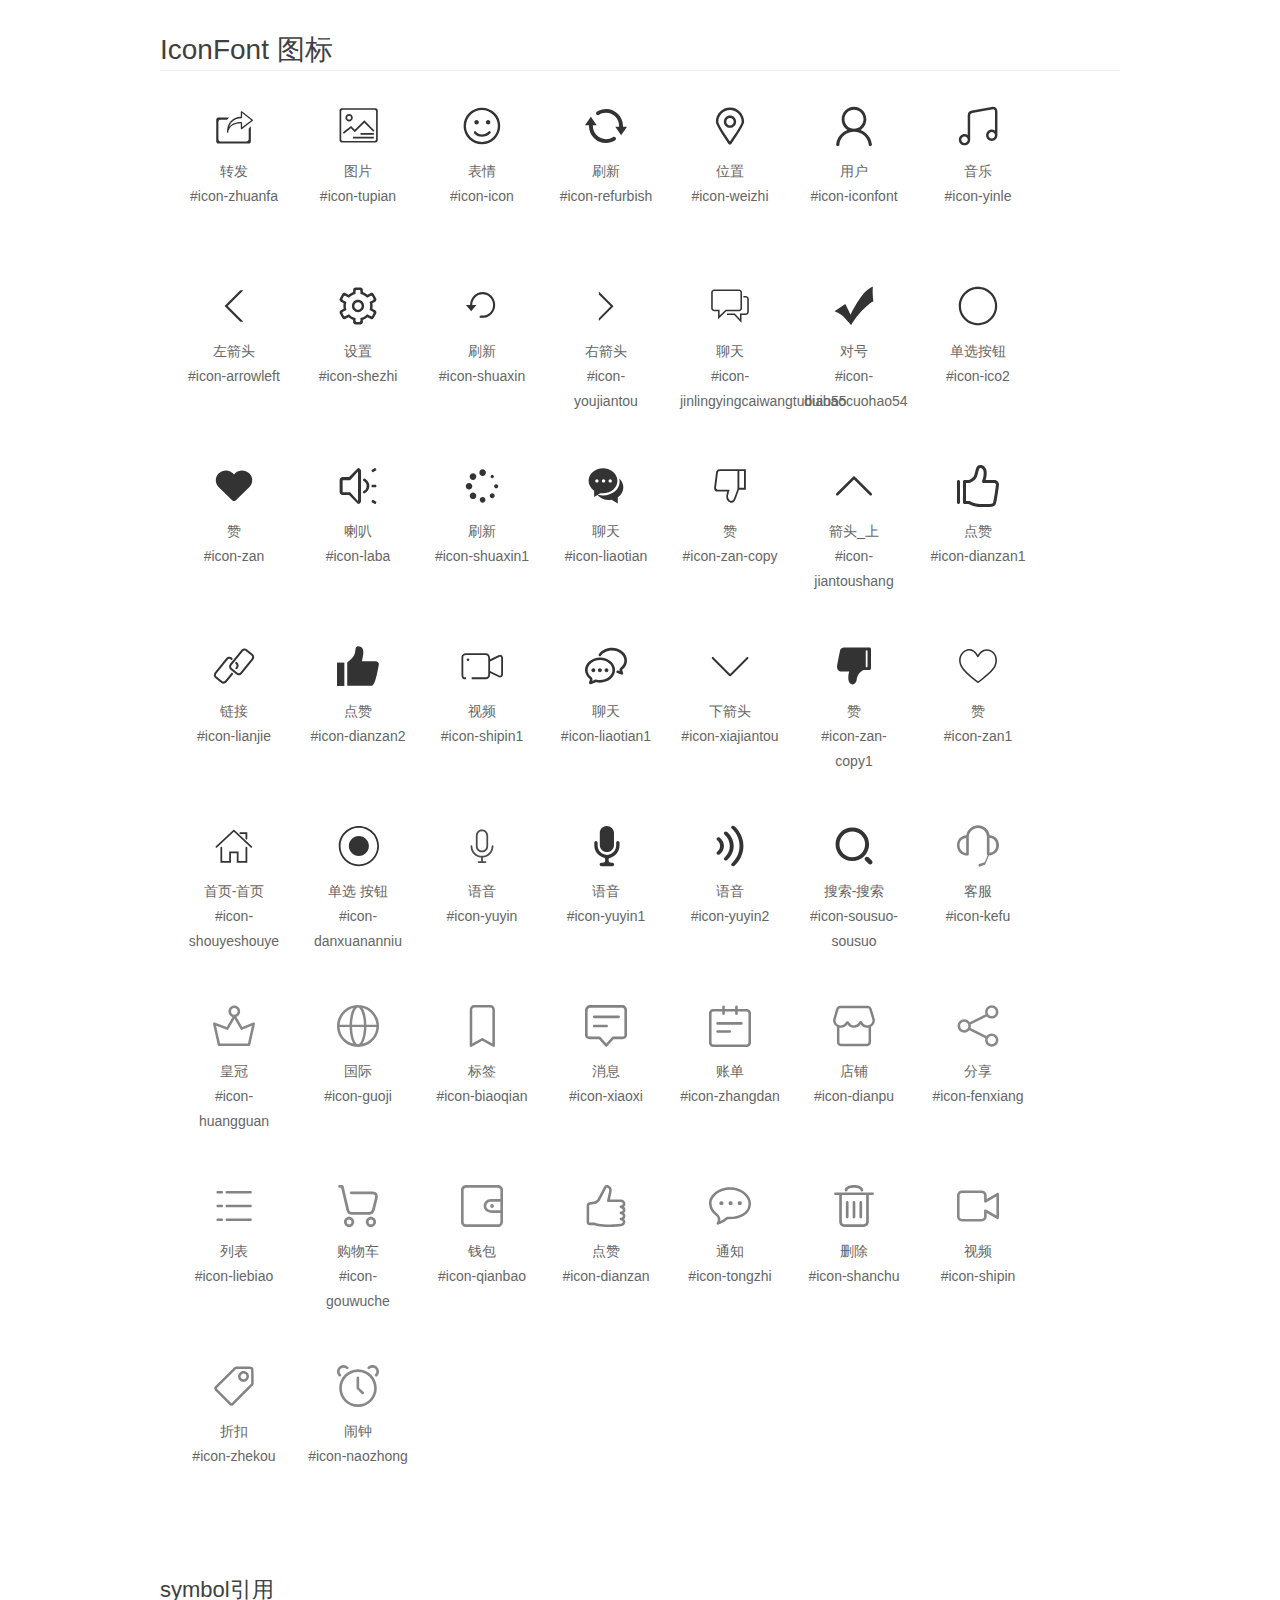
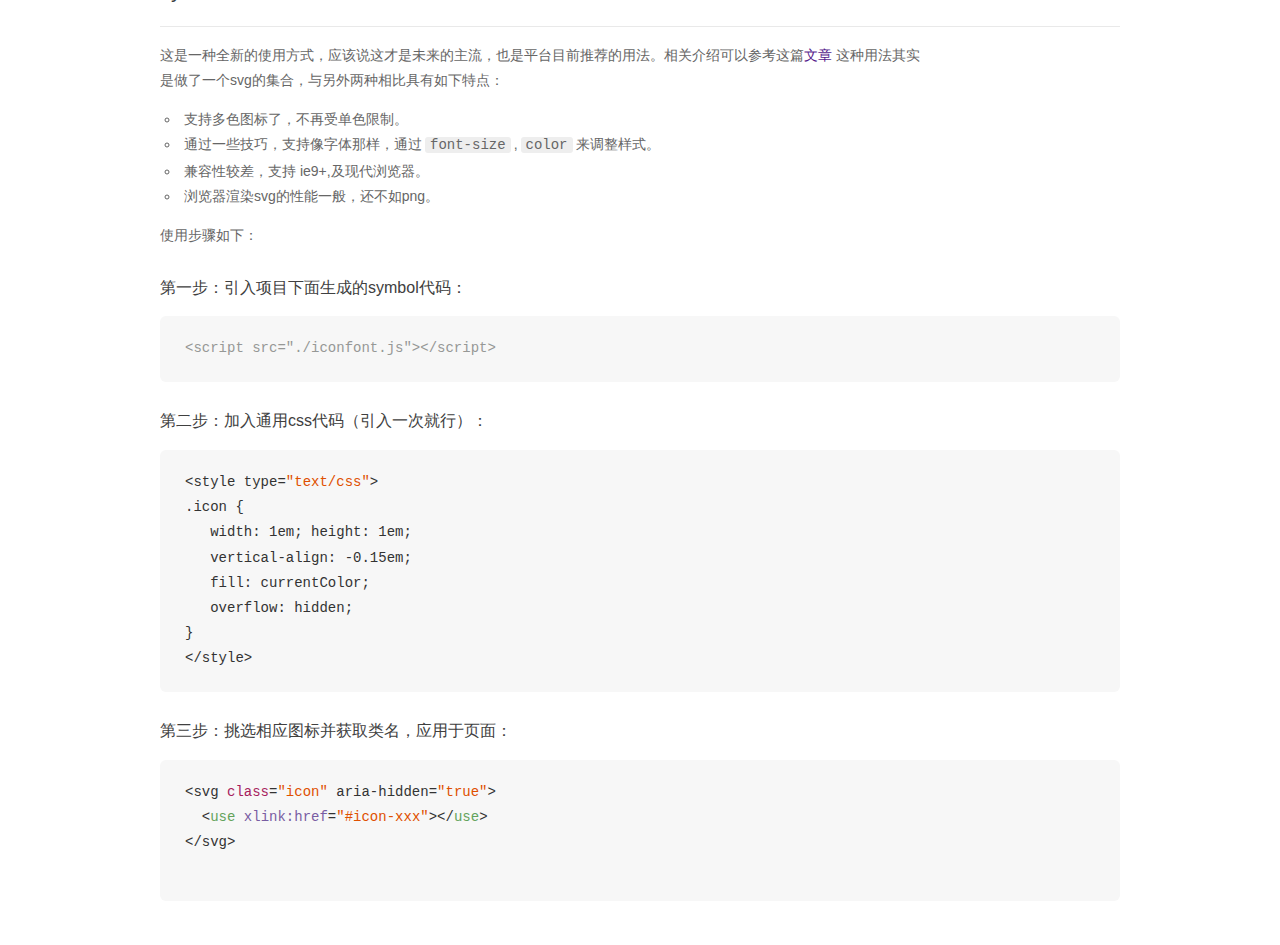
<file: public/libs/font_lae1m58w5pl23xr/demo_symbol.html>
<!DOCTYPE html>
<html>
<head>
    <meta charset="utf-8"/>
    <title>IconFont</title>
    <link rel="stylesheet" href="demo.css">
    <script src="iconfont.js"></script>

    <style type="text/css">
        .icon {
          /* 通过设置 font-size 来改变图标大小 */
          width: 1em; height: 1em;
          /* 图标和文字相邻时，垂直对齐 */
          vertical-align: -0.15em;
          /* 通过设置 color 来改变 SVG 的颜色/fill */
          fill: currentColor;
          /* path 和 stroke 溢出 viewBox 部分在 IE 下会显示
             normalize.css 中也包含这行 */
          overflow: hidden;
        }

    </style>
</head>
<body>
    <div class="main markdown">
        <h1>IconFont 图标</h1>
        <ul class="icon_lists clear">
            
                <li>
                    <svg class="icon" aria-hidden="true">
                        <use xlink:href="#icon-zhuanfa"></use>
                    </svg>
                    <div class="name">转发</div>
                    <div class="fontclass">#icon-zhuanfa</div>
                </li>
            
                <li>
                    <svg class="icon" aria-hidden="true">
                        <use xlink:href="#icon-tupian"></use>
                    </svg>
                    <div class="name">图片</div>
                    <div class="fontclass">#icon-tupian</div>
                </li>
            
                <li>
                    <svg class="icon" aria-hidden="true">
                        <use xlink:href="#icon-icon"></use>
                    </svg>
                    <div class="name">表情</div>
                    <div class="fontclass">#icon-icon</div>
                </li>
            
                <li>
                    <svg class="icon" aria-hidden="true">
                        <use xlink:href="#icon-refurbish"></use>
                    </svg>
                    <div class="name">刷新</div>
                    <div class="fontclass">#icon-refurbish</div>
                </li>
            
                <li>
                    <svg class="icon" aria-hidden="true">
                        <use xlink:href="#icon-weizhi"></use>
                    </svg>
                    <div class="name">位置</div>
                    <div class="fontclass">#icon-weizhi</div>
                </li>
            
                <li>
                    <svg class="icon" aria-hidden="true">
                        <use xlink:href="#icon-iconfont"></use>
                    </svg>
                    <div class="name">用户</div>
                    <div class="fontclass">#icon-iconfont</div>
                </li>
            
                <li>
                    <svg class="icon" aria-hidden="true">
                        <use xlink:href="#icon-yinle"></use>
                    </svg>
                    <div class="name">音乐</div>
                    <div class="fontclass">#icon-yinle</div>
                </li>
            
                <li>
                    <svg class="icon" aria-hidden="true">
                        <use xlink:href="#icon-arrowleft"></use>
                    </svg>
                    <div class="name">左箭头</div>
                    <div class="fontclass">#icon-arrowleft</div>
                </li>
            
                <li>
                    <svg class="icon" aria-hidden="true">
                        <use xlink:href="#icon-shezhi"></use>
                    </svg>
                    <div class="name">设置</div>
                    <div class="fontclass">#icon-shezhi</div>
                </li>
            
                <li>
                    <svg class="icon" aria-hidden="true">
                        <use xlink:href="#icon-shuaxin"></use>
                    </svg>
                    <div class="name">刷新</div>
                    <div class="fontclass">#icon-shuaxin</div>
                </li>
            
                <li>
                    <svg class="icon" aria-hidden="true">
                        <use xlink:href="#icon-youjiantou"></use>
                    </svg>
                    <div class="name">右箭头</div>
                    <div class="fontclass">#icon-youjiantou</div>
                </li>
            
                <li>
                    <svg class="icon" aria-hidden="true">
                        <use xlink:href="#icon-jinlingyingcaiwangtubiao55"></use>
                    </svg>
                    <div class="name">聊天</div>
                    <div class="fontclass">#icon-jinlingyingcaiwangtubiao55</div>
                </li>
            
                <li>
                    <svg class="icon" aria-hidden="true">
                        <use xlink:href="#icon-duihaocuohao54"></use>
                    </svg>
                    <div class="name">对号</div>
                    <div class="fontclass">#icon-duihaocuohao54</div>
                </li>
            
                <li>
                    <svg class="icon" aria-hidden="true">
                        <use xlink:href="#icon-ico2"></use>
                    </svg>
                    <div class="name">单选按钮</div>
                    <div class="fontclass">#icon-ico2</div>
                </li>
            
                <li>
                    <svg class="icon" aria-hidden="true">
                        <use xlink:href="#icon-zan"></use>
                    </svg>
                    <div class="name">赞</div>
                    <div class="fontclass">#icon-zan</div>
                </li>
            
                <li>
                    <svg class="icon" aria-hidden="true">
                        <use xlink:href="#icon-laba"></use>
                    </svg>
                    <div class="name">喇叭</div>
                    <div class="fontclass">#icon-laba</div>
                </li>
            
                <li>
                    <svg class="icon" aria-hidden="true">
                        <use xlink:href="#icon-shuaxin1"></use>
                    </svg>
                    <div class="name">刷新</div>
                    <div class="fontclass">#icon-shuaxin1</div>
                </li>
            
                <li>
                    <svg class="icon" aria-hidden="true">
                        <use xlink:href="#icon-liaotian"></use>
                    </svg>
                    <div class="name">聊天</div>
                    <div class="fontclass">#icon-liaotian</div>
                </li>
            
                <li>
                    <svg class="icon" aria-hidden="true">
                        <use xlink:href="#icon-zan-copy"></use>
                    </svg>
                    <div class="name">赞</div>
                    <div class="fontclass">#icon-zan-copy</div>
                </li>
            
                <li>
                    <svg class="icon" aria-hidden="true">
                        <use xlink:href="#icon-jiantoushang"></use>
                    </svg>
                    <div class="name">箭头_上</div>
                    <div class="fontclass">#icon-jiantoushang</div>
                </li>
            
                <li>
                    <svg class="icon" aria-hidden="true">
                        <use xlink:href="#icon-dianzan1"></use>
                    </svg>
                    <div class="name">点赞</div>
                    <div class="fontclass">#icon-dianzan1</div>
                </li>
            
                <li>
                    <svg class="icon" aria-hidden="true">
                        <use xlink:href="#icon-lianjie"></use>
                    </svg>
                    <div class="name">链接</div>
                    <div class="fontclass">#icon-lianjie</div>
                </li>
            
                <li>
                    <svg class="icon" aria-hidden="true">
                        <use xlink:href="#icon-dianzan2"></use>
                    </svg>
                    <div class="name">点赞</div>
                    <div class="fontclass">#icon-dianzan2</div>
                </li>
            
                <li>
                    <svg class="icon" aria-hidden="true">
                        <use xlink:href="#icon-shipin1"></use>
                    </svg>
                    <div class="name">视频</div>
                    <div class="fontclass">#icon-shipin1</div>
                </li>
            
                <li>
                    <svg class="icon" aria-hidden="true">
                        <use xlink:href="#icon-liaotian1"></use>
                    </svg>
                    <div class="name">聊天</div>
                    <div class="fontclass">#icon-liaotian1</div>
                </li>
            
                <li>
                    <svg class="icon" aria-hidden="true">
                        <use xlink:href="#icon-xiajiantou"></use>
                    </svg>
                    <div class="name">下箭头</div>
                    <div class="fontclass">#icon-xiajiantou</div>
                </li>
            
                <li>
                    <svg class="icon" aria-hidden="true">
                        <use xlink:href="#icon-zan-copy1"></use>
                    </svg>
                    <div class="name">赞</div>
                    <div class="fontclass">#icon-zan-copy1</div>
                </li>
            
                <li>
                    <svg class="icon" aria-hidden="true">
                        <use xlink:href="#icon-zan1"></use>
                    </svg>
                    <div class="name">赞</div>
                    <div class="fontclass">#icon-zan1</div>
                </li>
            
                <li>
                    <svg class="icon" aria-hidden="true">
                        <use xlink:href="#icon-shouyeshouye"></use>
                    </svg>
                    <div class="name">首页-首页</div>
                    <div class="fontclass">#icon-shouyeshouye</div>
                </li>
            
                <li>
                    <svg class="icon" aria-hidden="true">
                        <use xlink:href="#icon-danxuananniu"></use>
                    </svg>
                    <div class="name">单选 按钮</div>
                    <div class="fontclass">#icon-danxuananniu</div>
                </li>
            
                <li>
                    <svg class="icon" aria-hidden="true">
                        <use xlink:href="#icon-yuyin"></use>
                    </svg>
                    <div class="name">语音</div>
                    <div class="fontclass">#icon-yuyin</div>
                </li>
            
                <li>
                    <svg class="icon" aria-hidden="true">
                        <use xlink:href="#icon-yuyin1"></use>
                    </svg>
                    <div class="name">语音</div>
                    <div class="fontclass">#icon-yuyin1</div>
                </li>
            
                <li>
                    <svg class="icon" aria-hidden="true">
                        <use xlink:href="#icon-yuyin2"></use>
                    </svg>
                    <div class="name">语音</div>
                    <div class="fontclass">#icon-yuyin2</div>
                </li>
            
                <li>
                    <svg class="icon" aria-hidden="true">
                        <use xlink:href="#icon-sousuo-sousuo"></use>
                    </svg>
                    <div class="name">搜索-搜索</div>
                    <div class="fontclass">#icon-sousuo-sousuo</div>
                </li>
            
                <li>
                    <svg class="icon" aria-hidden="true">
                        <use xlink:href="#icon-kefu"></use>
                    </svg>
                    <div class="name">客服</div>
                    <div class="fontclass">#icon-kefu</div>
                </li>
            
                <li>
                    <svg class="icon" aria-hidden="true">
                        <use xlink:href="#icon-huangguan"></use>
                    </svg>
                    <div class="name">皇冠</div>
                    <div class="fontclass">#icon-huangguan</div>
                </li>
            
                <li>
                    <svg class="icon" aria-hidden="true">
                        <use xlink:href="#icon-guoji"></use>
                    </svg>
                    <div class="name">国际</div>
                    <div class="fontclass">#icon-guoji</div>
                </li>
            
                <li>
                    <svg class="icon" aria-hidden="true">
                        <use xlink:href="#icon-biaoqian"></use>
                    </svg>
                    <div class="name">标签</div>
                    <div class="fontclass">#icon-biaoqian</div>
                </li>
            
                <li>
                    <svg class="icon" aria-hidden="true">
                        <use xlink:href="#icon-xiaoxi"></use>
                    </svg>
                    <div class="name">消息</div>
                    <div class="fontclass">#icon-xiaoxi</div>
                </li>
            
                <li>
                    <svg class="icon" aria-hidden="true">
                        <use xlink:href="#icon-zhangdan"></use>
                    </svg>
                    <div class="name">账单</div>
                    <div class="fontclass">#icon-zhangdan</div>
                </li>
            
                <li>
                    <svg class="icon" aria-hidden="true">
                        <use xlink:href="#icon-dianpu"></use>
                    </svg>
                    <div class="name">店铺</div>
                    <div class="fontclass">#icon-dianpu</div>
                </li>
            
                <li>
                    <svg class="icon" aria-hidden="true">
                        <use xlink:href="#icon-fenxiang"></use>
                    </svg>
                    <div class="name">分享</div>
                    <div class="fontclass">#icon-fenxiang</div>
                </li>
            
                <li>
                    <svg class="icon" aria-hidden="true">
                        <use xlink:href="#icon-liebiao"></use>
                    </svg>
                    <div class="name">列表</div>
                    <div class="fontclass">#icon-liebiao</div>
                </li>
            
                <li>
                    <svg class="icon" aria-hidden="true">
                        <use xlink:href="#icon-gouwuche"></use>
                    </svg>
                    <div class="name">购物车</div>
                    <div class="fontclass">#icon-gouwuche</div>
                </li>
            
                <li>
                    <svg class="icon" aria-hidden="true">
                        <use xlink:href="#icon-qianbao"></use>
                    </svg>
                    <div class="name">钱包</div>
                    <div class="fontclass">#icon-qianbao</div>
                </li>
            
                <li>
                    <svg class="icon" aria-hidden="true">
                        <use xlink:href="#icon-dianzan"></use>
                    </svg>
                    <div class="name">点赞</div>
                    <div class="fontclass">#icon-dianzan</div>
                </li>
            
                <li>
                    <svg class="icon" aria-hidden="true">
                        <use xlink:href="#icon-tongzhi"></use>
                    </svg>
                    <div class="name">通知</div>
                    <div class="fontclass">#icon-tongzhi</div>
                </li>
            
                <li>
                    <svg class="icon" aria-hidden="true">
                        <use xlink:href="#icon-shanchu"></use>
                    </svg>
                    <div class="name">删除</div>
                    <div class="fontclass">#icon-shanchu</div>
                </li>
            
                <li>
                    <svg class="icon" aria-hidden="true">
                        <use xlink:href="#icon-shipin"></use>
                    </svg>
                    <div class="name">视频</div>
                    <div class="fontclass">#icon-shipin</div>
                </li>
            
                <li>
                    <svg class="icon" aria-hidden="true">
                        <use xlink:href="#icon-zhekou"></use>
                    </svg>
                    <div class="name">折扣</div>
                    <div class="fontclass">#icon-zhekou</div>
                </li>
            
                <li>
                    <svg class="icon" aria-hidden="true">
                        <use xlink:href="#icon-naozhong"></use>
                    </svg>
                    <div class="name">闹钟</div>
                    <div class="fontclass">#icon-naozhong</div>
                </li>
            
        </ul>


        <h2 id="symbol-">symbol引用</h2>
        <hr>

        <p>这是一种全新的使用方式，应该说这才是未来的主流，也是平台目前推荐的用法。相关介绍可以参考这篇<a href="">文章</a>
        这种用法其实是做了一个svg的集合，与另外两种相比具有如下特点：</p>
        <ul>
          <li>支持多色图标了，不再受单色限制。</li>
          <li>通过一些技巧，支持像字体那样，通过<code>font-size</code>,<code>color</code>来调整样式。</li>
          <li>兼容性较差，支持 ie9+,及现代浏览器。</li>
          <li>浏览器渲染svg的性能一般，还不如png。</li>
        </ul>
        <p>使用步骤如下：</p>
        <h3 id="-symbol-">第一步：引入项目下面生成的symbol代码：</h3>
        <pre><code class="lang-js hljs javascript"><span class="hljs-comment">&lt;script src="./iconfont.js"&gt;&lt;/script&gt;</span></code></pre>
        <h3 id="-css-">第二步：加入通用css代码（引入一次就行）：</h3>
        <pre><code class="lang-js hljs javascript">&lt;style type=<span class="hljs-string">"text/css"</span>&gt;
.icon {
   width: <span class="hljs-number">1</span>em; height: <span class="hljs-number">1</span>em;
   vertical-align: <span class="hljs-number">-0.15</span>em;
   fill: currentColor;
   overflow: hidden;
}
&lt;<span class="hljs-regexp">/style&gt;</span></code></pre>
        <h3 id="-">第三步：挑选相应图标并获取类名，应用于页面：</h3>
        <pre><code class="lang-js hljs javascript">&lt;svg <span class="hljs-class"><span class="hljs-keyword">class</span></span>=<span class="hljs-string">"icon"</span> aria-hidden=<span class="hljs-string">"true"</span>&gt;<span class="xml"><span class="hljs-tag">
  &lt;<span class="hljs-name">use</span> <span class="hljs-attr">xlink:href</span>=<span class="hljs-string">"#icon-xxx"</span>&gt;</span><span class="hljs-tag">&lt;/<span class="hljs-name">use</span>&gt;</span>
</span>&lt;<span class="hljs-regexp">/svg&gt;
        </span></code></pre>
    </div>
</body>
</html>
</file>
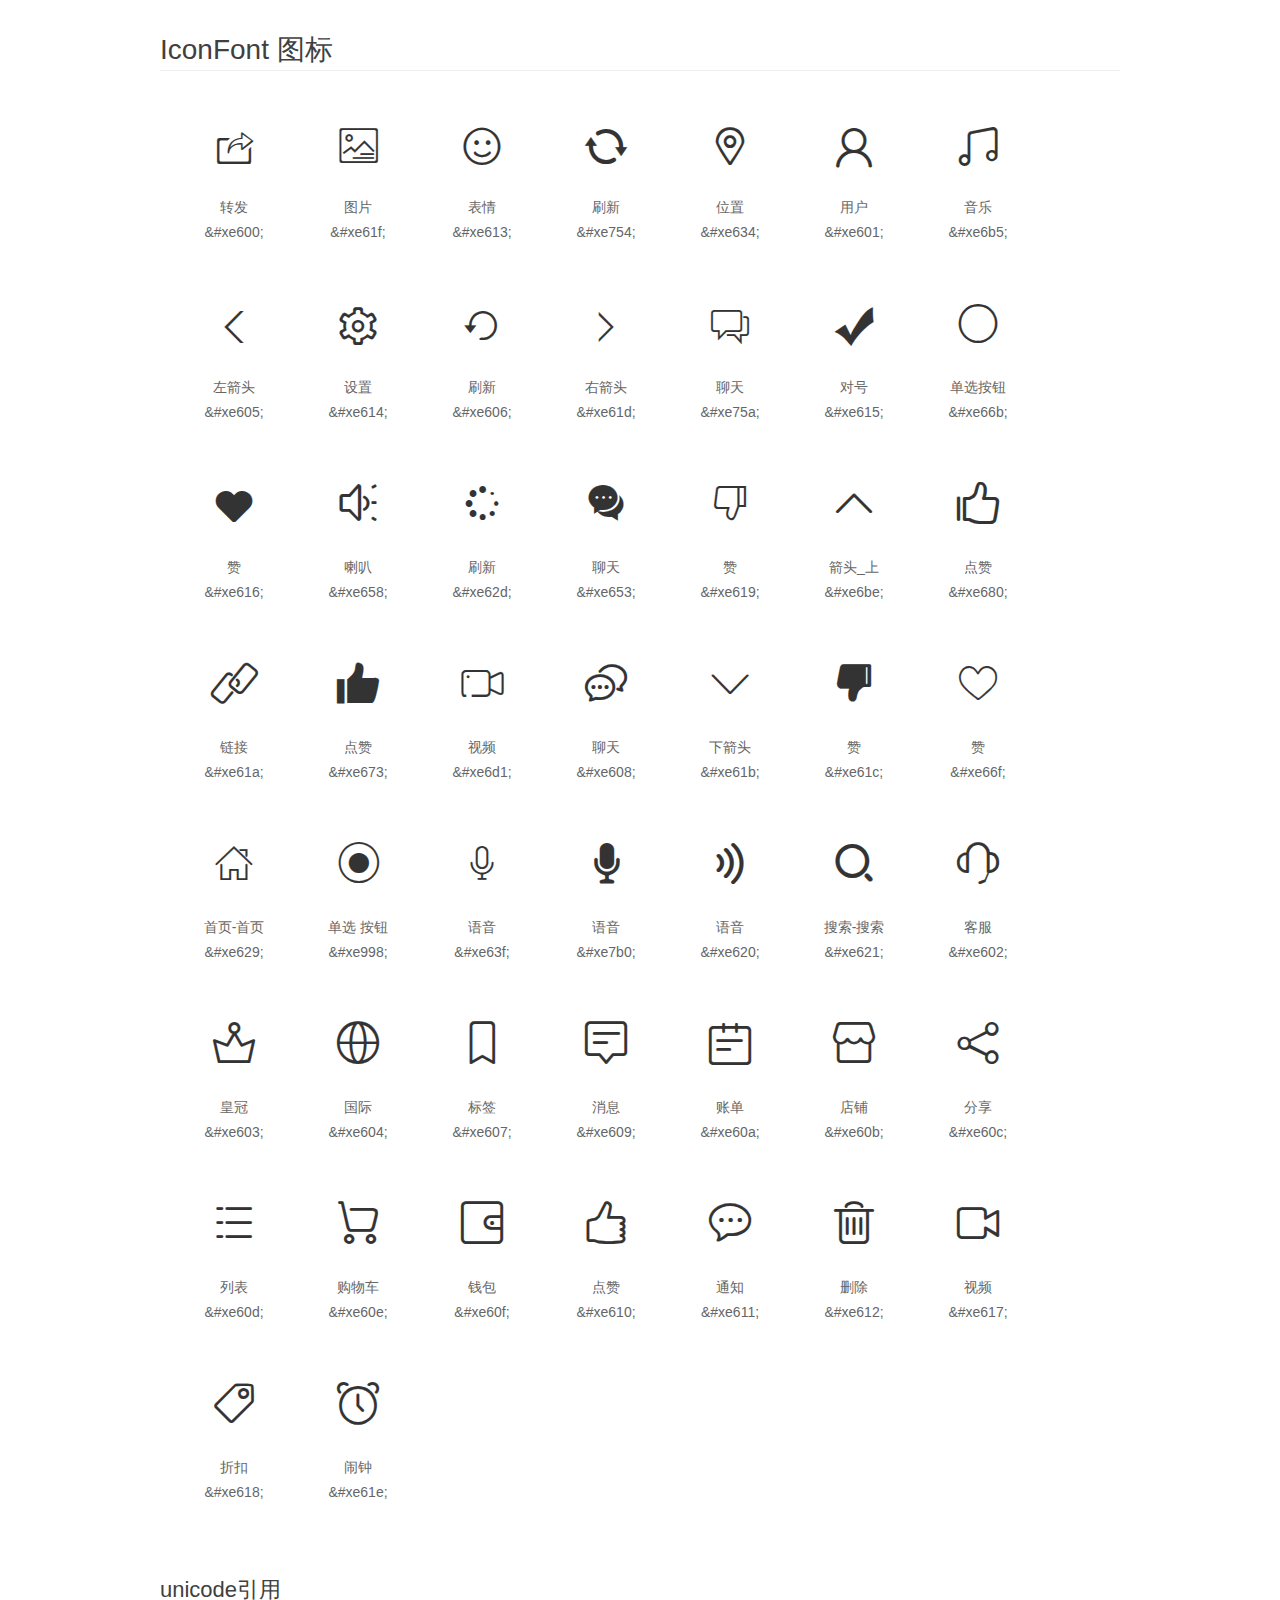
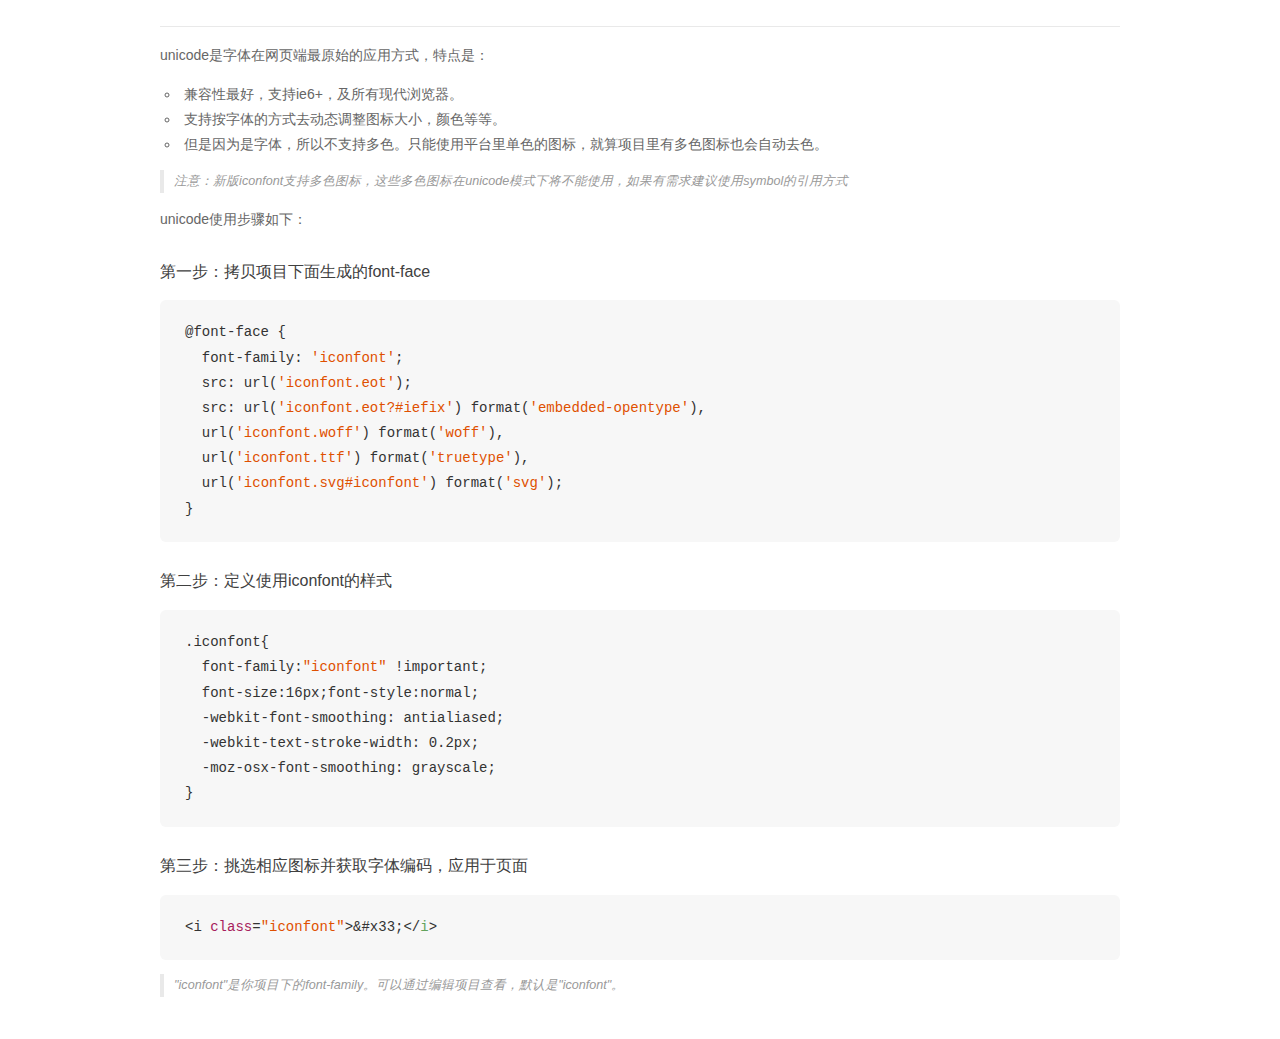
<file: public/libs/font_lae1m58w5pl23xr/demo_unicode.html>
<!DOCTYPE html>
<html>
<head>
    <meta charset="utf-8"/>
    <title>IconFont</title>
    <link rel="stylesheet" href="demo.css">

    <style type="text/css">

        @font-face {font-family: "iconfont";
          src: url('iconfont.eot'); /* IE9*/
          src: url('iconfont.eot#iefix') format('embedded-opentype'), /* IE6-IE8 */
          url('iconfont.woff') format('woff'), /* chrome, firefox */
          url('iconfont.ttf') format('truetype'), /* chrome, firefox, opera, Safari, Android, iOS 4.2+*/
          url('iconfont.svg#iconfont') format('svg'); /* iOS 4.1- */
        }

        .iconfont {
          font-family:"iconfont" !important;
          font-size:16px;
          font-style:normal;
          -webkit-font-smoothing: antialiased;
          -webkit-text-stroke-width: 0.2px;
          -moz-osx-font-smoothing: grayscale;
        }

    </style>
</head>
<body>
    <div class="main markdown">
        <h1>IconFont 图标</h1>
        <ul class="icon_lists clear">
            
                <li>
                <i class="icon iconfont">&#xe600;</i>
                    <div class="name">转发</div>
                    <div class="code">&amp;#xe600;</div>
                </li>
            
                <li>
                <i class="icon iconfont">&#xe61f;</i>
                    <div class="name">图片</div>
                    <div class="code">&amp;#xe61f;</div>
                </li>
            
                <li>
                <i class="icon iconfont">&#xe613;</i>
                    <div class="name">表情</div>
                    <div class="code">&amp;#xe613;</div>
                </li>
            
                <li>
                <i class="icon iconfont">&#xe754;</i>
                    <div class="name">刷新</div>
                    <div class="code">&amp;#xe754;</div>
                </li>
            
                <li>
                <i class="icon iconfont">&#xe634;</i>
                    <div class="name">位置</div>
                    <div class="code">&amp;#xe634;</div>
                </li>
            
                <li>
                <i class="icon iconfont">&#xe601;</i>
                    <div class="name">用户</div>
                    <div class="code">&amp;#xe601;</div>
                </li>
            
                <li>
                <i class="icon iconfont">&#xe6b5;</i>
                    <div class="name">音乐</div>
                    <div class="code">&amp;#xe6b5;</div>
                </li>
            
                <li>
                <i class="icon iconfont">&#xe605;</i>
                    <div class="name">左箭头</div>
                    <div class="code">&amp;#xe605;</div>
                </li>
            
                <li>
                <i class="icon iconfont">&#xe614;</i>
                    <div class="name">设置</div>
                    <div class="code">&amp;#xe614;</div>
                </li>
            
                <li>
                <i class="icon iconfont">&#xe606;</i>
                    <div class="name">刷新</div>
                    <div class="code">&amp;#xe606;</div>
                </li>
            
                <li>
                <i class="icon iconfont">&#xe61d;</i>
                    <div class="name">右箭头</div>
                    <div class="code">&amp;#xe61d;</div>
                </li>
            
                <li>
                <i class="icon iconfont">&#xe75a;</i>
                    <div class="name">聊天</div>
                    <div class="code">&amp;#xe75a;</div>
                </li>
            
                <li>
                <i class="icon iconfont">&#xe615;</i>
                    <div class="name">对号</div>
                    <div class="code">&amp;#xe615;</div>
                </li>
            
                <li>
                <i class="icon iconfont">&#xe66b;</i>
                    <div class="name">单选按钮</div>
                    <div class="code">&amp;#xe66b;</div>
                </li>
            
                <li>
                <i class="icon iconfont">&#xe616;</i>
                    <div class="name">赞</div>
                    <div class="code">&amp;#xe616;</div>
                </li>
            
                <li>
                <i class="icon iconfont">&#xe658;</i>
                    <div class="name">喇叭</div>
                    <div class="code">&amp;#xe658;</div>
                </li>
            
                <li>
                <i class="icon iconfont">&#xe62d;</i>
                    <div class="name">刷新</div>
                    <div class="code">&amp;#xe62d;</div>
                </li>
            
                <li>
                <i class="icon iconfont">&#xe653;</i>
                    <div class="name">聊天</div>
                    <div class="code">&amp;#xe653;</div>
                </li>
            
                <li>
                <i class="icon iconfont">&#xe619;</i>
                    <div class="name">赞</div>
                    <div class="code">&amp;#xe619;</div>
                </li>
            
                <li>
                <i class="icon iconfont">&#xe6be;</i>
                    <div class="name">箭头_上</div>
                    <div class="code">&amp;#xe6be;</div>
                </li>
            
                <li>
                <i class="icon iconfont">&#xe680;</i>
                    <div class="name">点赞</div>
                    <div class="code">&amp;#xe680;</div>
                </li>
            
                <li>
                <i class="icon iconfont">&#xe61a;</i>
                    <div class="name">链接</div>
                    <div class="code">&amp;#xe61a;</div>
                </li>
            
                <li>
                <i class="icon iconfont">&#xe673;</i>
                    <div class="name">点赞</div>
                    <div class="code">&amp;#xe673;</div>
                </li>
            
                <li>
                <i class="icon iconfont">&#xe6d1;</i>
                    <div class="name">视频</div>
                    <div class="code">&amp;#xe6d1;</div>
                </li>
            
                <li>
                <i class="icon iconfont">&#xe608;</i>
                    <div class="name">聊天</div>
                    <div class="code">&amp;#xe608;</div>
                </li>
            
                <li>
                <i class="icon iconfont">&#xe61b;</i>
                    <div class="name">下箭头</div>
                    <div class="code">&amp;#xe61b;</div>
                </li>
            
                <li>
                <i class="icon iconfont">&#xe61c;</i>
                    <div class="name">赞</div>
                    <div class="code">&amp;#xe61c;</div>
                </li>
            
                <li>
                <i class="icon iconfont">&#xe66f;</i>
                    <div class="name">赞</div>
                    <div class="code">&amp;#xe66f;</div>
                </li>
            
                <li>
                <i class="icon iconfont">&#xe629;</i>
                    <div class="name">首页-首页</div>
                    <div class="code">&amp;#xe629;</div>
                </li>
            
                <li>
                <i class="icon iconfont">&#xe998;</i>
                    <div class="name">单选 按钮</div>
                    <div class="code">&amp;#xe998;</div>
                </li>
            
                <li>
                <i class="icon iconfont">&#xe63f;</i>
                    <div class="name">语音</div>
                    <div class="code">&amp;#xe63f;</div>
                </li>
            
                <li>
                <i class="icon iconfont">&#xe7b0;</i>
                    <div class="name">语音</div>
                    <div class="code">&amp;#xe7b0;</div>
                </li>
            
                <li>
                <i class="icon iconfont">&#xe620;</i>
                    <div class="name">语音</div>
                    <div class="code">&amp;#xe620;</div>
                </li>
            
                <li>
                <i class="icon iconfont">&#xe621;</i>
                    <div class="name">搜索-搜索</div>
                    <div class="code">&amp;#xe621;</div>
                </li>
            
                <li>
                <i class="icon iconfont">&#xe602;</i>
                    <div class="name">客服</div>
                    <div class="code">&amp;#xe602;</div>
                </li>
            
                <li>
                <i class="icon iconfont">&#xe603;</i>
                    <div class="name">皇冠</div>
                    <div class="code">&amp;#xe603;</div>
                </li>
            
                <li>
                <i class="icon iconfont">&#xe604;</i>
                    <div class="name">国际</div>
                    <div class="code">&amp;#xe604;</div>
                </li>
            
                <li>
                <i class="icon iconfont">&#xe607;</i>
                    <div class="name">标签</div>
                    <div class="code">&amp;#xe607;</div>
                </li>
            
                <li>
                <i class="icon iconfont">&#xe609;</i>
                    <div class="name">消息</div>
                    <div class="code">&amp;#xe609;</div>
                </li>
            
                <li>
                <i class="icon iconfont">&#xe60a;</i>
                    <div class="name">账单</div>
                    <div class="code">&amp;#xe60a;</div>
                </li>
            
                <li>
                <i class="icon iconfont">&#xe60b;</i>
                    <div class="name">店铺</div>
                    <div class="code">&amp;#xe60b;</div>
                </li>
            
                <li>
                <i class="icon iconfont">&#xe60c;</i>
                    <div class="name">分享</div>
                    <div class="code">&amp;#xe60c;</div>
                </li>
            
                <li>
                <i class="icon iconfont">&#xe60d;</i>
                    <div class="name">列表</div>
                    <div class="code">&amp;#xe60d;</div>
                </li>
            
                <li>
                <i class="icon iconfont">&#xe60e;</i>
                    <div class="name">购物车</div>
                    <div class="code">&amp;#xe60e;</div>
                </li>
            
                <li>
                <i class="icon iconfont">&#xe60f;</i>
                    <div class="name">钱包</div>
                    <div class="code">&amp;#xe60f;</div>
                </li>
            
                <li>
                <i class="icon iconfont">&#xe610;</i>
                    <div class="name">点赞</div>
                    <div class="code">&amp;#xe610;</div>
                </li>
            
                <li>
                <i class="icon iconfont">&#xe611;</i>
                    <div class="name">通知</div>
                    <div class="code">&amp;#xe611;</div>
                </li>
            
                <li>
                <i class="icon iconfont">&#xe612;</i>
                    <div class="name">删除</div>
                    <div class="code">&amp;#xe612;</div>
                </li>
            
                <li>
                <i class="icon iconfont">&#xe617;</i>
                    <div class="name">视频</div>
                    <div class="code">&amp;#xe617;</div>
                </li>
            
                <li>
                <i class="icon iconfont">&#xe618;</i>
                    <div class="name">折扣</div>
                    <div class="code">&amp;#xe618;</div>
                </li>
            
                <li>
                <i class="icon iconfont">&#xe61e;</i>
                    <div class="name">闹钟</div>
                    <div class="code">&amp;#xe61e;</div>
                </li>
            
        </ul>
        <h2 id="unicode-">unicode引用</h2>
        <hr>

        <p>unicode是字体在网页端最原始的应用方式，特点是：</p>
        <ul>
        <li>兼容性最好，支持ie6+，及所有现代浏览器。</li>
        <li>支持按字体的方式去动态调整图标大小，颜色等等。</li>
        <li>但是因为是字体，所以不支持多色。只能使用平台里单色的图标，就算项目里有多色图标也会自动去色。</li>
        </ul>
        <blockquote>
        <p>注意：新版iconfont支持多色图标，这些多色图标在unicode模式下将不能使用，如果有需求建议使用symbol的引用方式</p>
        </blockquote>
        <p>unicode使用步骤如下：</p>
        <h3 id="-font-face">第一步：拷贝项目下面生成的font-face</h3>
        <pre><code class="lang-js hljs javascript">@font-face {
  font-family: <span class="hljs-string">'iconfont'</span>;
  src: url(<span class="hljs-string">'iconfont.eot'</span>);
  src: url(<span class="hljs-string">'iconfont.eot?#iefix'</span>) format(<span class="hljs-string">'embedded-opentype'</span>),
  url(<span class="hljs-string">'iconfont.woff'</span>) format(<span class="hljs-string">'woff'</span>),
  url(<span class="hljs-string">'iconfont.ttf'</span>) format(<span class="hljs-string">'truetype'</span>),
  url(<span class="hljs-string">'iconfont.svg#iconfont'</span>) format(<span class="hljs-string">'svg'</span>);
}
</code></pre>
        <h3 id="-iconfont-">第二步：定义使用iconfont的样式</h3>
        <pre><code class="lang-js hljs javascript">.iconfont{
  font-family:<span class="hljs-string">"iconfont"</span> !important;
  font-size:<span class="hljs-number">16</span>px;font-style:normal;
  -webkit-font-smoothing: antialiased;
  -webkit-text-stroke-width: <span class="hljs-number">0.2</span>px;
  -moz-osx-font-smoothing: grayscale;
}
</code></pre>
        <h3 id="-">第三步：挑选相应图标并获取字体编码，应用于页面</h3>
        <pre><code class="lang-js hljs javascript">&lt;i <span class="hljs-class"><span class="hljs-keyword">class</span></span>=<span class="hljs-string">"iconfont"</span>&gt;&amp;#x33;<span class="xml"><span class="hljs-tag">&lt;/<span class="hljs-name">i</span>&gt;</span></span></code></pre>

        <blockquote>
        <p>"iconfont"是你项目下的font-family。可以通过编辑项目查看，默认是"iconfont"。</p>
        </blockquote>
    </div>


</body>
</html>
</file>
<file: public/fonts/iconfont.css>
@font-face {font-family: "iconfont";
  src: url('iconfont.eot?t=1491550287515'); /* IE9*/
  src: url('iconfont.eot?t=1491550287515#iefix') format('embedded-opentype'), /* IE6-IE8 */
  url('iconfont.woff?t=1491550287515') format('woff'), /* chrome, firefox */
  url('iconfont.ttf?t=1491550287515') format('truetype'), /* chrome, firefox, opera, Safari, Android, iOS 4.2+*/
  url('iconfont.svg?t=1491550287515#iconfont') format('svg'); /* iOS 4.1- */
}

.iconfont {
  font-family:"iconfont" !important;
  font-size:16px;
  font-style:normal;
  -webkit-font-smoothing: antialiased;
  -moz-osx-font-smoothing: grayscale;
}

.icon-zhuanfa:before { content: "\e600"; }

.icon-tupian:before { content: "\e61f"; }

.icon-icon:before { content: "\e613"; }

.icon-refurbish:before { content: "\e754"; }

.icon-weizhi:before { content: "\e634"; }

.icon-iconfont:before { content: "\e601"; }

.icon-yinle:before { content: "\e6b5"; }

.icon-arrowleft:before { content: "\e605"; }

.icon-shezhi:before { content: "\e614"; }

.icon-shuaxin:before { content: "\e606"; }

.icon-youjiantou:before { content: "\e61d"; }

.icon-jinlingyingcaiwangtubiao55:before { content: "\e75a"; }

.icon-duihaocuohao54:before { content: "\e615"; }

.icon-ico2:before { content: "\e66b"; }

.icon-zan:before { content: "\e616"; }

.icon-laba:before { content: "\e658"; }

.icon-shuaxin1:before { content: "\e62d"; }

.icon-liaotian:before { content: "\e653"; }

.icon-zan-copy:before { content: "\e619"; }

.icon-jiantoushang:before { content: "\e6be"; }

.icon-dianzan1:before { content: "\e680"; }

.icon-lianjie:before { content: "\e61a"; }

.icon-dianzan2:before { content: "\e673"; }

.icon-shipin1:before { content: "\e6d1"; }

.icon-liaotian1:before { content: "\e608"; }

.icon-xiajiantou:before { content: "\e61b"; }

.icon-zan-copy1:before { content: "\e61c"; }

.icon-daohang:before { content: "\e622"; }

.icon-zan1:before { content: "\e66f"; }

.icon-shouyeshouye:before { content: "\e629"; }

.icon-danxuananniu:before { content: "\e998"; }

.icon-jiazai:before { content: "\e623"; }

.icon-daohang1:before { content: "\e76d"; }

.icon-yuyin:before { content: "\e63f"; }

.icon-yuyin1:before { content: "\e7b0"; }

.icon-yuyin2:before { content: "\e620"; }

.icon-sousuo-sousuo:before { content: "\e621"; }

.icon-kefu:before { content: "\e602"; }

.icon-huangguan:before { content: "\e603"; }

.icon-guoji:before { content: "\e604"; }

.icon-biaoqian:before { content: "\e607"; }

.icon-xiaoxi:before { content: "\e609"; }

.icon-zhangdan:before { content: "\e60a"; }

.icon-dianpu:before { content: "\e60b"; }

.icon-fenxiang:before { content: "\e60c"; }

.icon-liebiao:before { content: "\e60d"; }

.icon-gouwuche:before { content: "\e60e"; }

.icon-qianbao:before { content: "\e60f"; }

.icon-dianzan:before { content: "\e610"; }

.icon-tongzhi:before { content: "\e611"; }

.icon-shanchu:before { content: "\e612"; }

.icon-shipin:before { content: "\e617"; }

.icon-zhekou:before { content: "\e618"; }

.icon-naozhong:before { content: "\e61e"; }
</file>
<file: public/libs/font_lae1m58w5pl23xr/iconfont.css>
@font-face {font-family: "iconfont";
  src: url('iconfont.eot?t=1489727305064'); /* IE9*/
  src: url('iconfont.eot?t=1489727305064#iefix') format('embedded-opentype'), /* IE6-IE8 */
  url('iconfont.woff?t=1489727305064') format('woff'), /* chrome, firefox */
  url('iconfont.ttf?t=1489727305064') format('truetype'), /* chrome, firefox, opera, Safari, Android, iOS 4.2+*/
  url('iconfont.svg?t=1489727305064#iconfont') format('svg'); /* iOS 4.1- */
}

.iconfont {
  font-family:"iconfont" !important;
  font-size:16px;
  font-style:normal;
  -webkit-font-smoothing: antialiased;
  -moz-osx-font-smoothing: grayscale;
}

.icon-zhuanfa:before { content: "\e600"; }

.icon-tupian:before { content: "\e61f"; }

.icon-icon:before { content: "\e613"; }

.icon-refurbish:before { content: "\e754"; }

.icon-weizhi:before { content: "\e634"; }

.icon-iconfont:before { content: "\e601"; }

.icon-yinle:before { content: "\e6b5"; }

.icon-arrowleft:before { content: "\e605"; }

.icon-shezhi:before { content: "\e614"; }

.icon-shuaxin:before { content: "\e606"; }

.icon-youjiantou:before { content: "\e61d"; }

.icon-jinlingyingcaiwangtubiao55:before { content: "\e75a"; }

.icon-duihaocuohao54:before { content: "\e615"; }

.icon-ico2:before { content: "\e66b"; }

.icon-zan:before { content: "\e616"; }

.icon-laba:before { content: "\e658"; }

.icon-shuaxin1:before { content: "\e62d"; }

.icon-liaotian:before { content: "\e653"; }

.icon-zan-copy:before { content: "\e619"; }

.icon-jiantoushang:before { content: "\e6be"; }

.icon-dianzan1:before { content: "\e680"; }

.icon-lianjie:before { content: "\e61a"; }

.icon-dianzan2:before { content: "\e673"; }

.icon-shipin1:before { content: "\e6d1"; }

.icon-liaotian1:before { content: "\e608"; }

.icon-xiajiantou:before { content: "\e61b"; }

.icon-zan-copy1:before { content: "\e61c"; }

.icon-zan1:before { content: "\e66f"; }

.icon-shouyeshouye:before { content: "\e629"; }

.icon-danxuananniu:before { content: "\e998"; }

.icon-yuyin:before { content: "\e63f"; }

.icon-yuyin1:before { content: "\e7b0"; }

.icon-yuyin2:before { content: "\e620"; }

.icon-sousuo-sousuo:before { content: "\e621"; }

.icon-kefu:before { content: "\e602"; }

.icon-huangguan:before { content: "\e603"; }

.icon-guoji:before { content: "\e604"; }

.icon-biaoqian:before { content: "\e607"; }

.icon-xiaoxi:before { content: "\e609"; }

.icon-zhangdan:before { content: "\e60a"; }

.icon-dianpu:before { content: "\e60b"; }

.icon-fenxiang:before { content: "\e60c"; }

.icon-liebiao:before { content: "\e60d"; }

.icon-gouwuche:before { content: "\e60e"; }

.icon-qianbao:before { content: "\e60f"; }

.icon-dianzan:before { content: "\e610"; }

.icon-tongzhi:before { content: "\e611"; }

.icon-shanchu:before { content: "\e612"; }

.icon-shipin:before { content: "\e617"; }

.icon-zhekou:before { content: "\e618"; }

.icon-naozhong:before { content: "\e61e"; }
</file>
<file: public/fonts/demo.css>
*{margin: 0;padding: 0;list-style: none;}
/*
KISSY CSS Reset
理念：1. reset 的目的不是清除浏览器的默认样式，这仅是部分工作。清除和重置是紧密不可分的。
2. reset 的目的不是让默认样式在所有浏览器下一致，而是减少默认样式有可能带来的问题。
3. reset 期望提供一套普适通用的基础样式。但没有银弹，推荐根据具体需求，裁剪和修改后再使用。
特色：1. 适应中文；2. 基于最新主流浏览器。
维护：玉伯<lifesinger@gmail.com>, 正淳<ragecarrier@gmail.com>
 */

/** 清除内外边距 **/
body, h1, h2, h3, h4, h5, h6, hr, p, blockquote, /* structural elements 结构元素 */
dl, dt, dd, ul, ol, li, /* list elements 列表元素 */
pre, /* text formatting elements 文本格式元素 */
form, fieldset, legend, button, input, textarea, /* form elements 表单元素 */
th, td /* table elements 表格元素 */ {
  margin: 0;
  padding: 0;
}

/** 设置默认字体 **/
body,
button, input, select, textarea /* for ie */ {
  font: 12px/1.5 tahoma, arial, \5b8b\4f53, sans-serif;
}
h1, h2, h3, h4, h5, h6 { font-size: 100%; }
address, cite, dfn, em, var { font-style: normal; } /* 将斜体扶正 */
code, kbd, pre, samp { font-family: courier new, courier, monospace; } /* 统一等宽字体 */
small { font-size: 12px; } /* 小于 12px 的中文很难阅读，让 small 正常化 */

/** 重置列表元素 **/
ul, ol { list-style: none; }

/** 重置文本格式元素 **/
a { text-decoration: none; }
a:hover { text-decoration: underline; }


/** 重置表单元素 **/
legend { color: #000; } /* for ie6 */
fieldset, img { border: 0; } /* img 搭车：让链接里的 img 无边框 */
button, input, select, textarea { font-size: 100%; } /* 使得表单元素在 ie 下能继承字体大小 */
/* 注：optgroup 无法扶正 */

/** 重置表格元素 **/
table { border-collapse: collapse; border-spacing: 0; }

/* 清除浮动 */
.ks-clear:after, .clear:after {
  content: '\20';
  display: block;
  height: 0;
  clear: both;
}
.ks-clear, .clear {
  *zoom: 1;
}

.main {
  padding: 30px 100px;
width: 960px;
margin: 0 auto;
}
.main h1{font-size:36px; color:#333; text-align:left;margin-bottom:30px; border-bottom: 1px solid #eee;}

.helps{margin-top:40px;}
.helps pre{
  padding:20px;
  margin:10px 0;
  border:solid 1px #e7e1cd;
  background-color: #fffdef;
  overflow: auto;
}

.icon_lists{
  width: 100% !important;

}

.icon_lists li{
  float:left;
  width: 100px;
  height:180px;
  text-align: center;
  list-style: none !important;
}
.icon_lists .icon{
  font-size: 42px;
  line-height: 100px;
  margin: 10px 0;
  color:#333;
  -webkit-transition: font-size 0.25s ease-out 0s;
  -moz-transition: font-size 0.25s ease-out 0s;
  transition: font-size 0.25s ease-out 0s;

}
.icon_lists .icon:hover{
  font-size: 100px;
}



.markdown {
  color: #666;
  font-size: 14px;
  line-height: 1.8;
}

.highlight {
  line-height: 1.5;
}

.markdown img {
  vertical-align: middle;
  max-width: 100%;
}

.markdown h1 {
  color: #404040;
  font-weight: 500;
  line-height: 40px;
  margin-bottom: 24px;
}

.markdown h2,
.markdown h3,
.markdown h4,
.markdown h5,
.markdown h6 {
  color: #404040;
  margin: 1.6em 0 0.6em 0;
  font-weight: 500;
  clear: both;
}

.markdown h1 {
  font-size: 28px;
}

.markdown h2 {
  font-size: 22px;
}

.markdown h3 {
  font-size: 16px;
}

.markdown h4 {
  font-size: 14px;
}

.markdown h5 {
  font-size: 12px;
}

.markdown h6 {
  font-size: 12px;
}

.markdown hr {
  height: 1px;
  border: 0;
  background: #e9e9e9;
  margin: 16px 0;
  clear: both;
}

.markdown p,
.markdown pre {
  margin: 1em 0;
}

.markdown > p,
.markdown > blockquote,
.markdown > .highlight,
.markdown > ol,
.markdown > ul {
  width: 80%;
}

.markdown ul > li {
  list-style: circle;
}

.markdown > ul li,
.markdown blockquote ul > li {
  margin-left: 20px;
  padding-left: 4px;
}

.markdown > ul li p,
.markdown > ol li p {
  margin: 0.6em 0;
}

.markdown ol > li {
  list-style: decimal;
}

.markdown > ol li,
.markdown blockquote ol > li {
  margin-left: 20px;
  padding-left: 4px;
}

.markdown code {
  margin: 0 3px;
  padding: 0 5px;
  background: #eee;
  border-radius: 3px;
}

.markdown pre {
  border-radius: 6px;
  background: #f7f7f7;
  padding: 20px;
}

.markdown pre code {
  border: none;
  background: #f7f7f7;
  margin: 0;
}

.markdown strong,
.markdown b {
  font-weight: 600;
}

.markdown > table {
  border-collapse: collapse;
  border-spacing: 0px;
  empty-cells: show;
  border: 1px solid #e9e9e9;
  width: 95%;
  margin-bottom: 24px;
}

.markdown > table th {
  white-space: nowrap;
  color: #333;
  font-weight: 600;

}

.markdown > table th,
.markdown > table td {
  border: 1px solid #e9e9e9;
  padding: 8px 16px;
  text-align: left;
}

.markdown > table th {
  background: #F7F7F7;
}

.markdown blockquote {
  font-size: 90%;
  color: #999;
  border-left: 4px solid #e9e9e9;
  padding-left: 0.8em;
  margin: 1em 0;
  font-style: italic;
}

.markdown blockquote p {
  margin: 0;
}

.markdown .anchor {
  opacity: 0;
  transition: opacity 0.3s ease;
  margin-left: 8px;
}

.markdown .waiting {
  color: #ccc;
}

.markdown h1:hover .anchor,
.markdown h2:hover .anchor,
.markdown h3:hover .anchor,
.markdown h4:hover .anchor,
.markdown h5:hover .anchor,
.markdown h6:hover .anchor {
  opacity: 1;
  display: inline-block;
}

.markdown > br,
.markdown > p > br {
  clear: both;
}


.hljs {
  display: block;
  background: white;
  padding: 0.5em;
  color: #333333;
  overflow-x: auto;
}

.hljs-comment,
.hljs-meta {
  color: #969896;
}

.hljs-string,
.hljs-variable,
.hljs-template-variable,
.hljs-strong,
.hljs-emphasis,
.hljs-quote {
  color: #df5000;
}

.hljs-keyword,
.hljs-selector-tag,
.hljs-type {
  color: #a71d5d;
}

.hljs-literal,
.hljs-symbol,
.hljs-bullet,
.hljs-attribute {
  color: #0086b3;
}

.hljs-section,
.hljs-name {
  color: #63a35c;
}

.hljs-tag {
  color: #333333;
}

.hljs-title,
.hljs-attr,
.hljs-selector-id,
.hljs-selector-class,
.hljs-selector-attr,
.hljs-selector-pseudo {
  color: #795da3;
}

.hljs-addition {
  color: #55a532;
  background-color: #eaffea;
}

.hljs-deletion {
  color: #bd2c00;
  background-color: #ffecec;
}

.hljs-link {
  text-decoration: underline;
}

pre{
  background: #fff;
}
</file>
<file: public/libs/font_lae1m58w5pl23xr/demo.css>
*{margin: 0;padding: 0;list-style: none;}
/*
KISSY CSS Reset
理念：1. reset 的目的不是清除浏览器的默认样式，这仅是部分工作。清除和重置是紧密不可分的。
2. reset 的目的不是让默认样式在所有浏览器下一致，而是减少默认样式有可能带来的问题。
3. reset 期望提供一套普适通用的基础样式。但没有银弹，推荐根据具体需求，裁剪和修改后再使用。
特色：1. 适应中文；2. 基于最新主流浏览器。
维护：玉伯<lifesinger@gmail.com>, 正淳<ragecarrier@gmail.com>
 */

/** 清除内外边距 **/
body, h1, h2, h3, h4, h5, h6, hr, p, blockquote, /* structural elements 结构元素 */
dl, dt, dd, ul, ol, li, /* list elements 列表元素 */
pre, /* text formatting elements 文本格式元素 */
form, fieldset, legend, button, input, textarea, /* form elements 表单元素 */
th, td /* table elements 表格元素 */ {
  margin: 0;
  padding: 0;
}

/** 设置默认字体 **/
body,
button, input, select, textarea /* for ie */ {
  font: 12px/1.5 tahoma, arial, \5b8b\4f53, sans-serif;
}
h1, h2, h3, h4, h5, h6 { font-size: 100%; }
address, cite, dfn, em, var { font-style: normal; } /* 将斜体扶正 */
code, kbd, pre, samp { font-family: courier new, courier, monospace; } /* 统一等宽字体 */
small { font-size: 12px; } /* 小于 12px 的中文很难阅读，让 small 正常化 */

/** 重置列表元素 **/
ul, ol { list-style: none; }

/** 重置文本格式元素 **/
a { text-decoration: none; }
a:hover { text-decoration: underline; }


/** 重置表单元素 **/
legend { color: #000; } /* for ie6 */
fieldset, img { border: 0; } /* img 搭车：让链接里的 img 无边框 */
button, input, select, textarea { font-size: 100%; } /* 使得表单元素在 ie 下能继承字体大小 */
/* 注：optgroup 无法扶正 */

/** 重置表格元素 **/
table { border-collapse: collapse; border-spacing: 0; }

/* 清除浮动 */
.ks-clear:after, .clear:after {
  content: '\20';
  display: block;
  height: 0;
  clear: both;
}
.ks-clear, .clear {
  *zoom: 1;
}

.main {
  padding: 30px 100px;
width: 960px;
margin: 0 auto;
}
.main h1{font-size:36px; color:#333; text-align:left;margin-bottom:30px; border-bottom: 1px solid #eee;}

.helps{margin-top:40px;}
.helps pre{
  padding:20px;
  margin:10px 0;
  border:solid 1px #e7e1cd;
  background-color: #fffdef;
  overflow: auto;
}

.icon_lists{
  width: 100% !important;

}

.icon_lists li{
  float:left;
  width: 100px;
  height:180px;
  text-align: center;
  list-style: none !important;
}
.icon_lists .icon{
  font-size: 42px;
  line-height: 100px;
  margin: 10px 0;
  color:#333;
  -webkit-transition: font-size 0.25s ease-out 0s;
  -moz-transition: font-size 0.25s ease-out 0s;
  transition: font-size 0.25s ease-out 0s;

}
.icon_lists .icon:hover{
  font-size: 100px;
}



.markdown {
  color: #666;
  font-size: 14px;
  line-height: 1.8;
}

.highlight {
  line-height: 1.5;
}

.markdown img {
  vertical-align: middle;
  max-width: 100%;
}

.markdown h1 {
  color: #404040;
  font-weight: 500;
  line-height: 40px;
  margin-bottom: 24px;
}

.markdown h2,
.markdown h3,
.markdown h4,
.markdown h5,
.markdown h6 {
  color: #404040;
  margin: 1.6em 0 0.6em 0;
  font-weight: 500;
  clear: both;
}

.markdown h1 {
  font-size: 28px;
}

.markdown h2 {
  font-size: 22px;
}

.markdown h3 {
  font-size: 16px;
}

.markdown h4 {
  font-size: 14px;
}

.markdown h5 {
  font-size: 12px;
}

.markdown h6 {
  font-size: 12px;
}

.markdown hr {
  height: 1px;
  border: 0;
  background: #e9e9e9;
  margin: 16px 0;
  clear: both;
}

.markdown p,
.markdown pre {
  margin: 1em 0;
}

.markdown > p,
.markdown > blockquote,
.markdown > .highlight,
.markdown > ol,
.markdown > ul {
  width: 80%;
}

.markdown ul > li {
  list-style: circle;
}

.markdown > ul li,
.markdown blockquote ul > li {
  margin-left: 20px;
  padding-left: 4px;
}

.markdown > ul li p,
.markdown > ol li p {
  margin: 0.6em 0;
}

.markdown ol > li {
  list-style: decimal;
}

.markdown > ol li,
.markdown blockquote ol > li {
  margin-left: 20px;
  padding-left: 4px;
}

.markdown code {
  margin: 0 3px;
  padding: 0 5px;
  background: #eee;
  border-radius: 3px;
}

.markdown pre {
  border-radius: 6px;
  background: #f7f7f7;
  padding: 20px;
}

.markdown pre code {
  border: none;
  background: #f7f7f7;
  margin: 0;
}

.markdown strong,
.markdown b {
  font-weight: 600;
}

.markdown > table {
  border-collapse: collapse;
  border-spacing: 0px;
  empty-cells: show;
  border: 1px solid #e9e9e9;
  width: 95%;
  margin-bottom: 24px;
}

.markdown > table th {
  white-space: nowrap;
  color: #333;
  font-weight: 600;

}

.markdown > table th,
.markdown > table td {
  border: 1px solid #e9e9e9;
  padding: 8px 16px;
  text-align: left;
}

.markdown > table th {
  background: #F7F7F7;
}

.markdown blockquote {
  font-size: 90%;
  color: #999;
  border-left: 4px solid #e9e9e9;
  padding-left: 0.8em;
  margin: 1em 0;
  font-style: italic;
}

.markdown blockquote p {
  margin: 0;
}

.markdown .anchor {
  opacity: 0;
  transition: opacity 0.3s ease;
  margin-left: 8px;
}

.markdown .waiting {
  color: #ccc;
}

.markdown h1:hover .anchor,
.markdown h2:hover .anchor,
.markdown h3:hover .anchor,
.markdown h4:hover .anchor,
.markdown h5:hover .anchor,
.markdown h6:hover .anchor {
  opacity: 1;
  display: inline-block;
}

.markdown > br,
.markdown > p > br {
  clear: both;
}


.hljs {
  display: block;
  background: white;
  padding: 0.5em;
  color: #333333;
  overflow-x: auto;
}

.hljs-comment,
.hljs-meta {
  color: #969896;
}

.hljs-string,
.hljs-variable,
.hljs-template-variable,
.hljs-strong,
.hljs-emphasis,
.hljs-quote {
  color: #df5000;
}

.hljs-keyword,
.hljs-selector-tag,
.hljs-type {
  color: #a71d5d;
}

.hljs-literal,
.hljs-symbol,
.hljs-bullet,
.hljs-attribute {
  color: #0086b3;
}

.hljs-section,
.hljs-name {
  color: #63a35c;
}

.hljs-tag {
  color: #333333;
}

.hljs-title,
.hljs-attr,
.hljs-selector-id,
.hljs-selector-class,
.hljs-selector-attr,
.hljs-selector-pseudo {
  color: #795da3;
}

.hljs-addition {
  color: #55a532;
  background-color: #eaffea;
}

.hljs-deletion {
  color: #bd2c00;
  background-color: #ffecec;
}

.hljs-link {
  text-decoration: underline;
}

pre{
  background: #fff;
}
</file>
